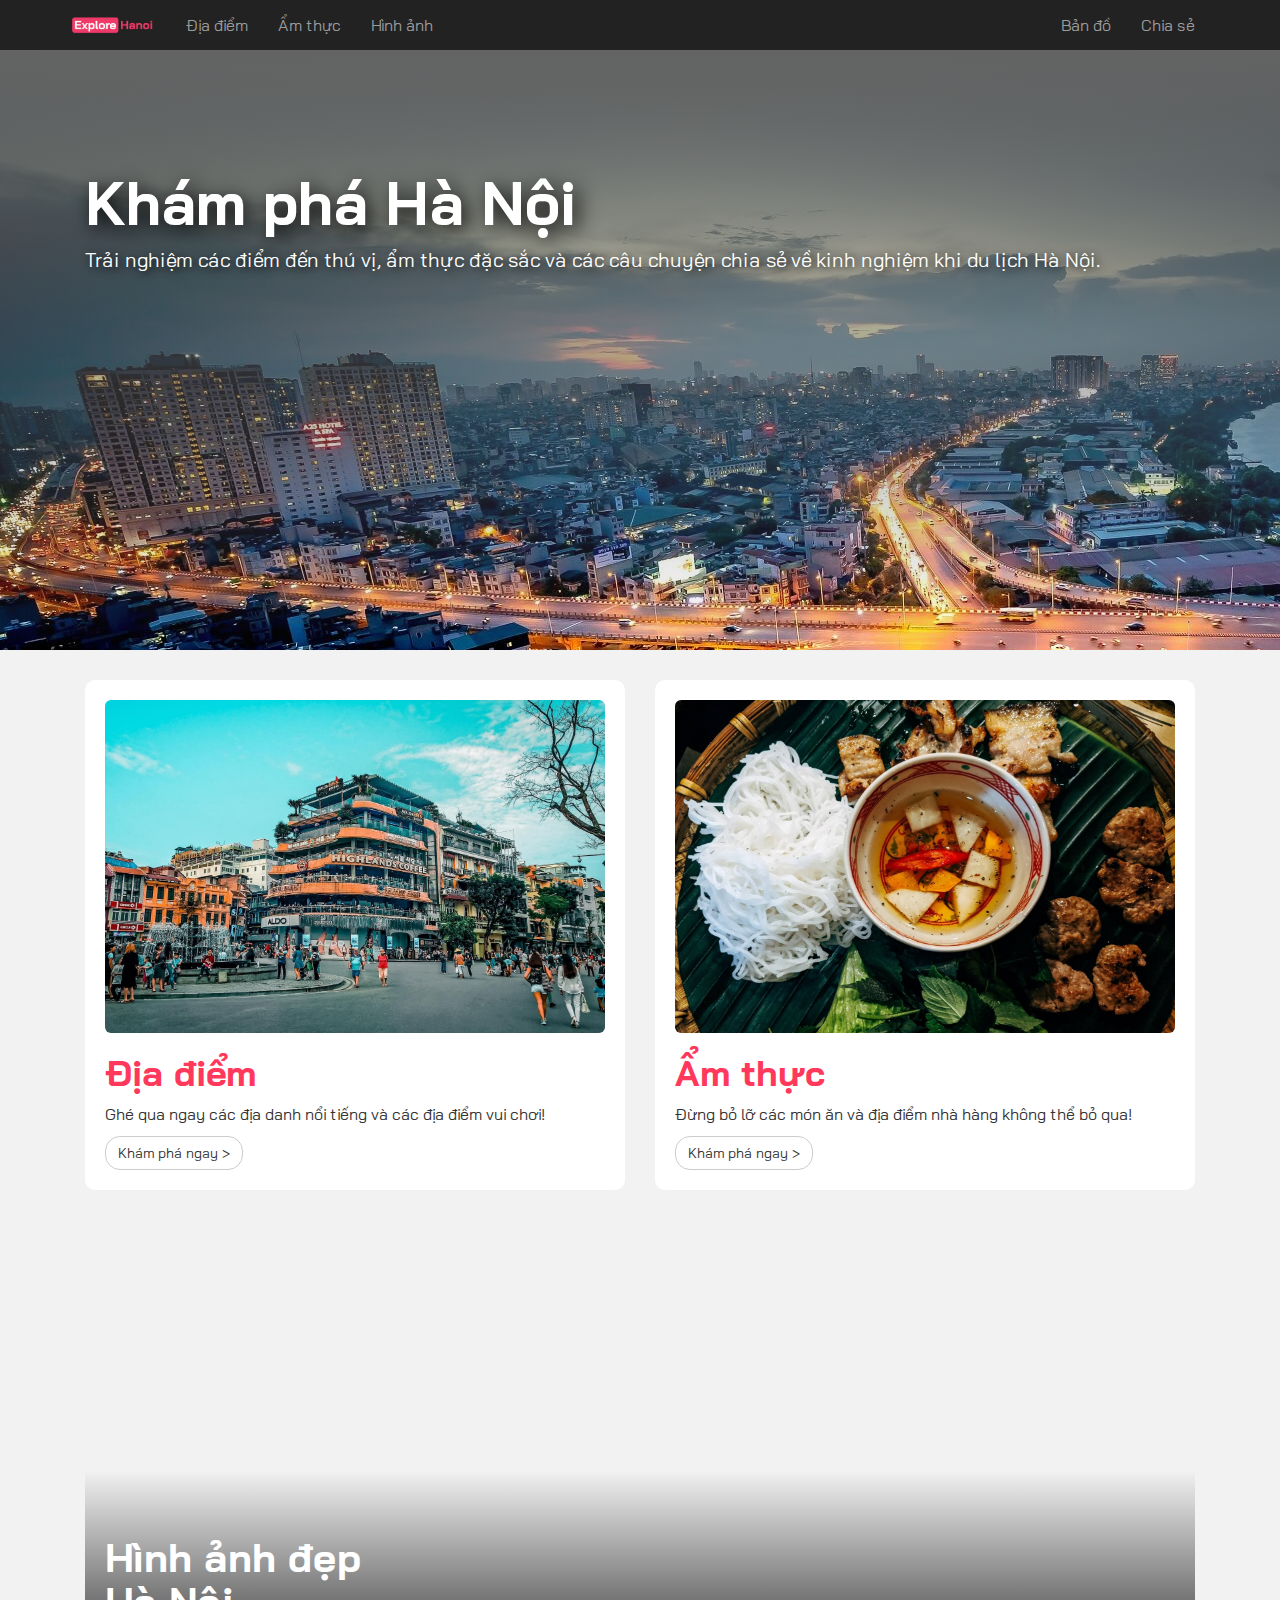
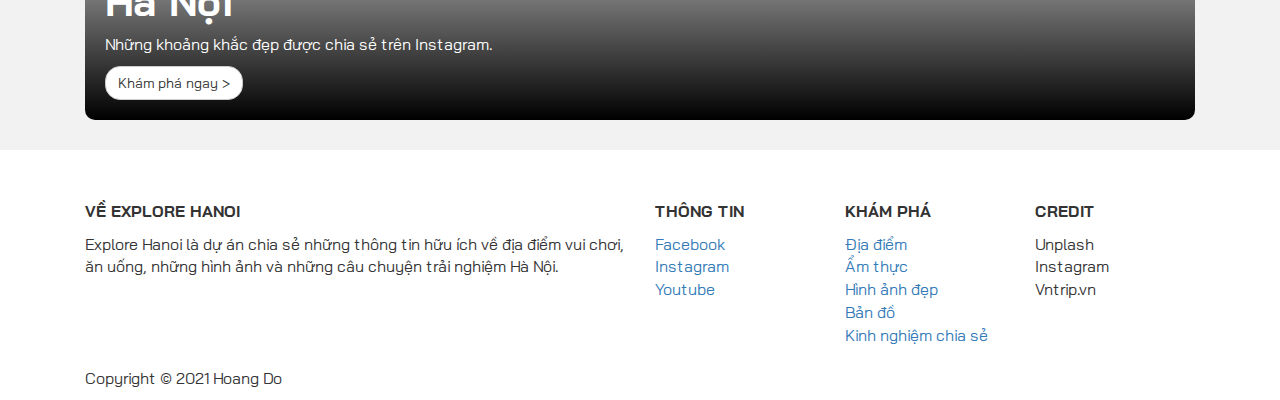
<file: index.html>
﻿<!DOCTYPE html>

<html lang="en" xmlns="http://www.w3.org/1999/xhtml">
<head>
    <meta charset="utf-8">
    <meta name="viewport" content="width=device-width, initial-scale=1.0">
    <meta name="title" content="Địa điểm vui chơi - Ẩm thực - Kinh nghiệm du lịch Hà Nội">
    <meta name="keyword" content="Du lịch Hà Nội">
    <meta name="description" content="Website chia sẻ thông tin về địa điểm vui chơi, ăn uống và kinh nghiệm du lịch Hà Nội.">
    <meta name="robots" content="index, follow">
    <link rel="stylesheet" href="https://maxcdn.bootstrapcdn.com/bootstrap/3.4.1/css/bootstrap.min.css">
    <link rel="stylesheet" href="https://fonts.googleapis.com/css2?family=Bai+Jamjuree">
    <script src="https://ajax.googleapis.com/ajax/libs/jquery/3.5.1/jquery.min.js"></script>
    <script src="https://maxcdn.bootstrapcdn.com/bootstrap/3.4.1/js/bootstrap.min.js"></script>
    <link rel="stylesheet" href="css/style.css">
    <!-- Global site tag (gtag.js) - Google Analytics -->
    <script async src="https://www.googletagmanager.com/gtag/js?id=UA-202344310-1">
    </script>
    <script>
        window.dataLayer = window.dataLayer || [];
        function gtag() { dataLayer.push(arguments); }
        gtag('js', new Date());

        gtag('config', 'UA-202344310-1');
    </script>
    <link rel="shortcut icon" href="images/explorehanoi-01.png" type="image/png">
    <title>Explore Hanoi - Khám phá các địa điểm vui chơi, ẩm thực, kinh nghiệm du lịch Hà Nội</title>
</head>
<body>
    <nav class="navbar navbar-inverse" id="top">
        <div class="container">
            <div class="navbar-header">
                <button type="button" class="navbar-toggle" data-toggle="collapse" data-target="#myNavbar">
                    <span class="icon-bar"></span>
                    <span class="icon-bar"></span>
                    <span class="icon-bar"></span>
                </button>
                <a class="navbar-brand" href="index.html"><img src="images/explorehanoi-03.png" alt="Khám phá - Du lịch Hà Nội"></a>
            </div>
            <div class="collapse navbar-collapse" id="myNavbar">
                <ul class="nav navbar-nav">
                    <li><a href="places.html">Địa điểm</a></li>
                    <li><a href="food.html">Ẩm thực</a></li>
                    <li><a href="photo.html">Hình ảnh</a></li>
                </ul>
                <ul class="nav navbar-nav navbar-right">
                    <li><a href="map.html">Bản đồ</a></li>
                    <li><a href="updating.html">Chia sẻ</a></li>
                </ul>
            </div>
        </div>
    </nav>

    <section class="banner container-fluid">
        <div class="container">
            <div class="col-md-12 content">
                <h1>Khám phá Hà Nội</h1>
                <p>Trải nghiệm các điểm đến thú vị, ẩm thực đặc sắc và các câu chuyện chia sẻ về kinh nghiệm khi du lịch Hà Nội.</p>
            </div>
        </div>
    </section>

    <section class="preview container-fluid">
        <div class="container">
            <div class="col-md-6">
                <div class="place">
                    <img class="img-responsive img-rounded" src="images/ham-ca-map-dia-diem-ha-noi.jpg" alt="Địa điểm du lịch Hà Nội">
                    <div class="text">
                        <h2>Địa điểm</h2>
                        <p>Ghé qua ngay các địa danh nổi tiếng và các địa điểm vui chơi!</p>
                        <a class="btn btn-default" href="places.html">Khám phá ngay ></a>
                    </div>
                </div>
            </div>
            <div class="col-md-6">
                <div class="food">
                    <img class="img-responsive img-rounded" src="images/pho-am-thuc-hanoi.jpg" alt="Ẩm thực khi du lịch Hà Nội">
                    <div class="text">
                        <h2>Ẩm thực</h2>
                        <p>Đừng bỏ lỡ các món ăn và địa điểm nhà hàng không thể bỏ qua!</p>
                        <a class="btn btn-default" href="food.html">Khám phá ngay ></a>
                    </div>
                </div>
            </div>

            <div class="col-md-12">
                <div class="photo">
                    <div class="col-md-12 text-photo-background">
                        <div class="text-photo">
                            <h2>Hình ảnh đẹp<br>Hà Nội</h2>
                            <p>Những khoảng khắc đẹp được chia sẻ trên Instagram.</p>
                            <a class="btn btn-default" href="photo.html">Khám phá ngay ></a>
                        </div>
                    </div>
                </div>
            </div>
        </div>
    </section>

    <footer class="container-fluid">
        <div class="container">
            <div class="col-xs-12 col-md-6">
                <p><b>VỀ EXPLORE HANOI</b></p>
                <p>Explore Hanoi là dự án chia sẻ những thông tin hữu ích về địa điểm vui chơi, ăn uống, những hình ảnh và những câu chuyện trải nghiệm Hà Nội.</p>
            </div>
            <div class="col-xs-4 col-md-2">
                <p><b>THÔNG TIN</b></p>
                <ul>
                    <li><a href="updating.html">Facebook</a></li>
                    <li><a href="updating.html">Instagram</a></li>
                    <li><a href="updating.html">Youtube</a></li>
                </ul>
            </div>
            <div class="col-xs-4 col-md-2">
                <p><b>KHÁM PHÁ</b></p>
                <ul>
                    <li><a href="places.html">Địa điểm</a></li>
                    <li><a href="food.html">Ẩm thực</a></li>
                    <li><a href="photo.html">Hình ảnh đẹp</a></li>
                    <li><a href="map.html">Bản đồ</a></li>
                    <li><a href="updating.html">Kinh nghiệm chia sẻ</a></li>
                </ul>
            </div>
            <div class="col-xs-4 col-md-2">
                <p><b>CREDIT</b></p>
                <ul>
                    <li>Unplash</li>
                    <li>Instagram</li>
                    <li>Vntrip.vn</li>
                </ul>
            </div>
        </div>

        <div class="container">
            <div class="copyright">
                <p>Copyright © 2021 Hoang Do</p>
            </div>
        </div>
    </footer>

</body>
</html>
</file>
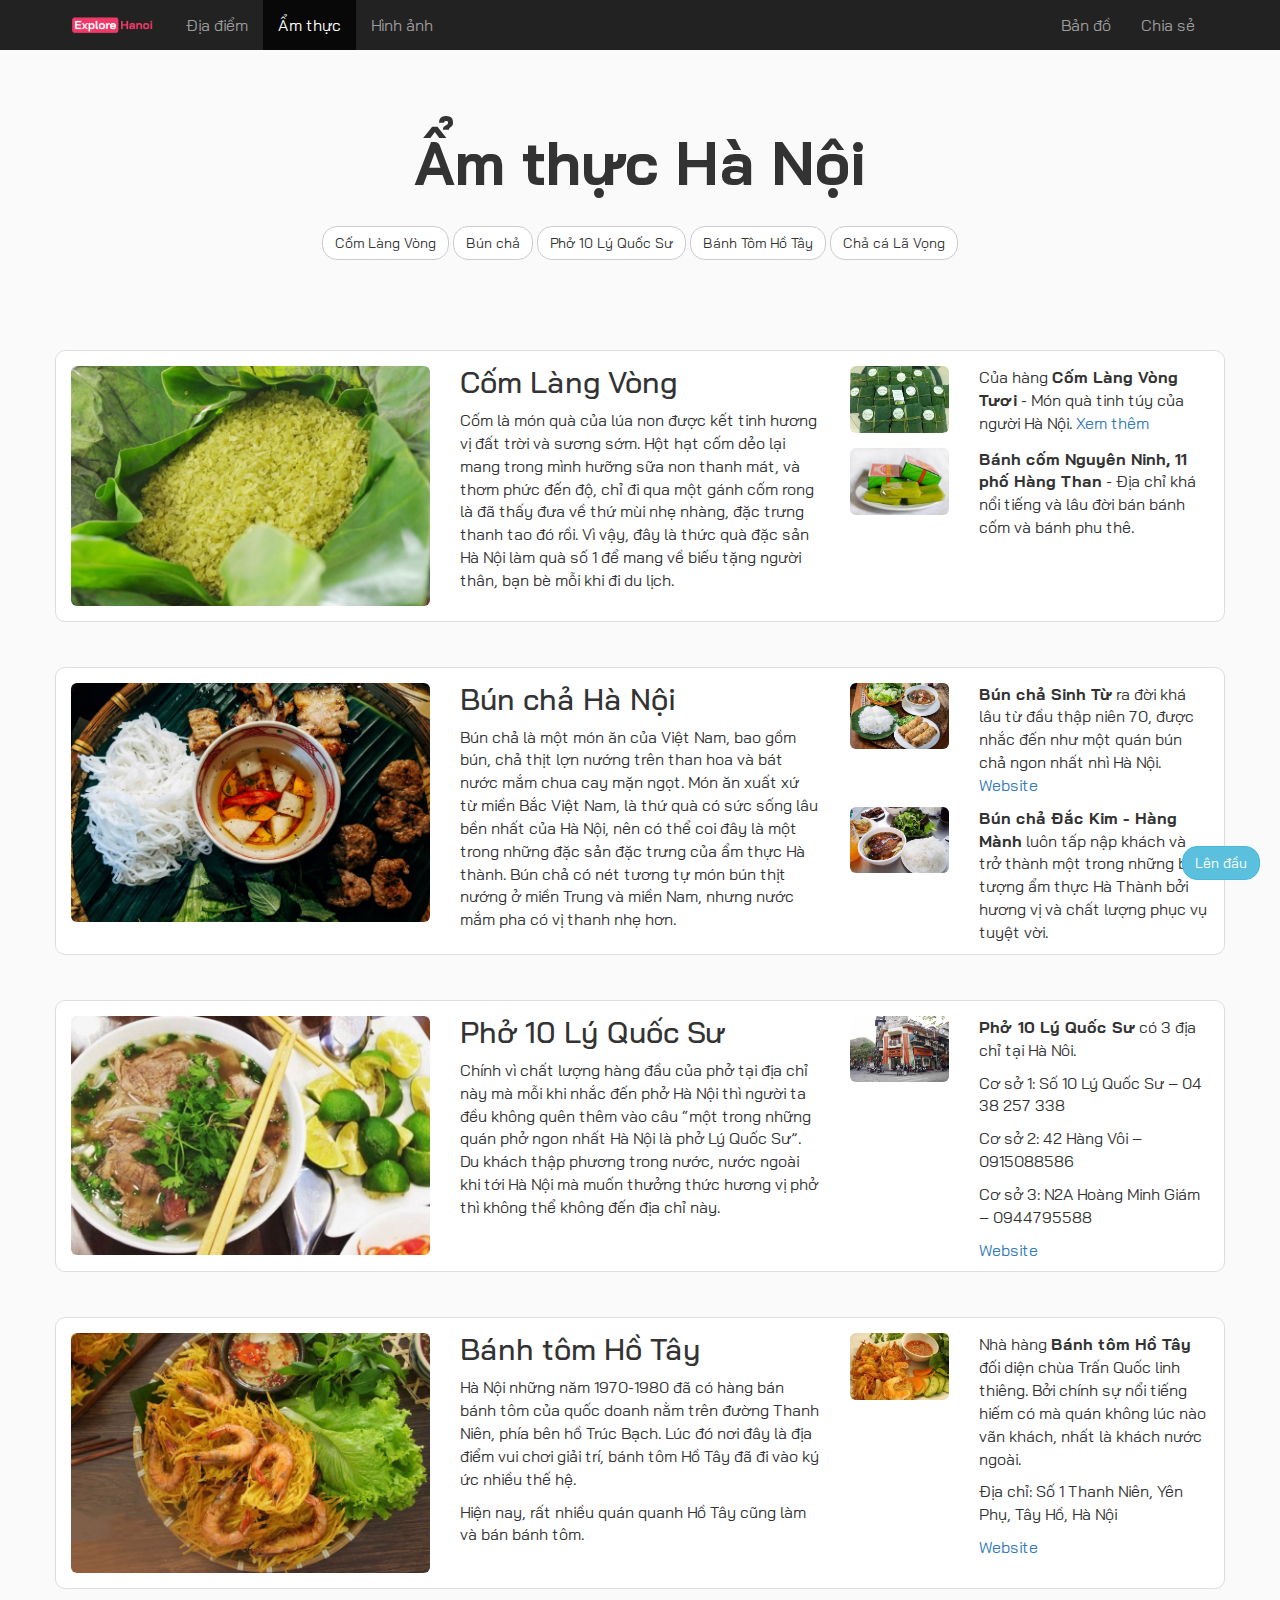
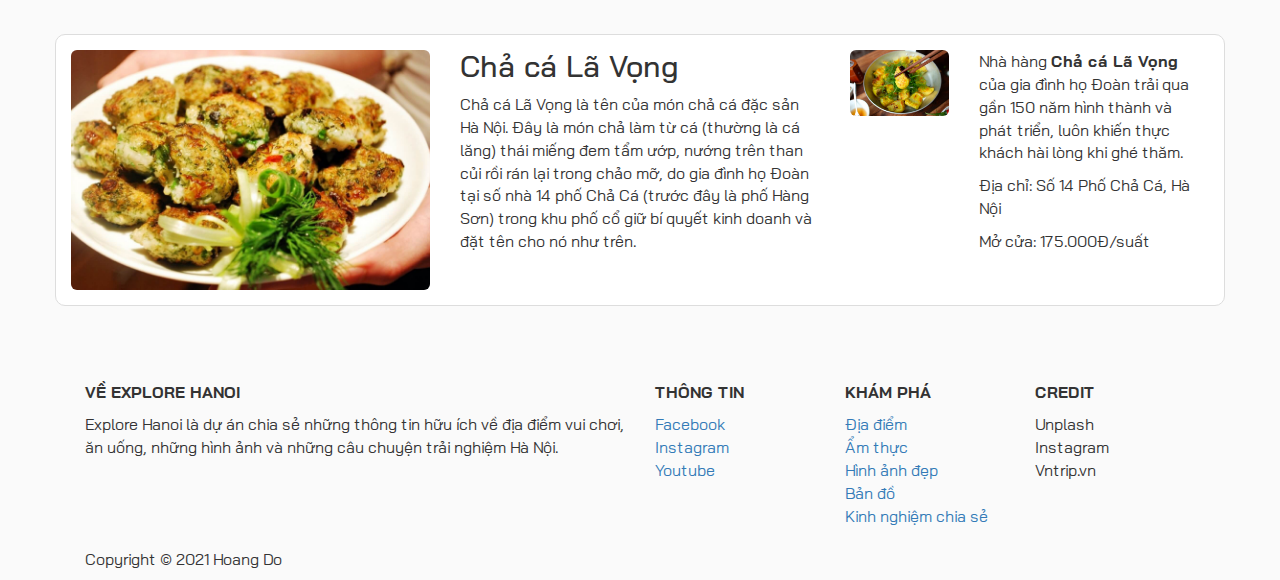
<file: food.html>
﻿<!DOCTYPE html>

<html lang="en" xmlns="http://www.w3.org/1999/xhtml">
<head>
    <meta charset="utf-8" />
    <meta name="viewport" content="width=device-width, initial-scale=1.0">
    <meta name="title" content="Địa điểm vui chơi - Ẩm thực - Kinh nghiệm du lịch Hà Nội">
    <meta name="keyword" content="Du lịch Hà Nội">
    <meta name="description" content="Website chia sẻ thông tin về địa điểm vui chơi, ăn uống và kinh nghiệm du lịch Hà Nội.">
    <meta name="robots" content="index, follow">
    <link rel="stylesheet" href="https://maxcdn.bootstrapcdn.com/bootstrap/3.4.1/css/bootstrap.min.css">
    <link rel="stylesheet" href="https://fonts.googleapis.com/css2?family=Bai+Jamjuree">
    <script src="https://ajax.googleapis.com/ajax/libs/jquery/3.5.1/jquery.min.js"></script>
    <script src="https://maxcdn.bootstrapcdn.com/bootstrap/3.4.1/js/bootstrap.min.js"></script>
    <link rel="stylesheet" href="css/style.css">
    <link rel="stylesheet" href="css/style-food.css">
    <!-- Global site tag (gtag.js) - Google Analytics -->
    <script async src="https://www.googletagmanager.com/gtag/js?id=UA-202344310-1">
    </script>
    <script>
        window.dataLayer = window.dataLayer || [];
        function gtag() { dataLayer.push(arguments); }
        gtag('js', new Date());

        gtag('config', 'UA-202344310-1');
    </script>
    <link rel="shortcut icon" href="images/explorehanoi-01.png" type="image/png">
    <title>Ẩm thực Hà Nội - Khám phá các đặc sản nổi tiếng khi du lịch Hà Nội</title>
</head>
<body>
    <nav class="navbar navbar-inverse" id="top">
        <div class="container">
            <div class="navbar-header">
                <button type="button" class="navbar-toggle" data-toggle="collapse" data-target="#myNavbar">
                    <span class="icon-bar"></span>
                    <span class="icon-bar"></span>
                    <span class="icon-bar"></span>
                </button>
                <a class="navbar-brand" href="index.html"><img src="images/explorehanoi-03.png" alt="Khám phá - Du lịch Hà Nội"></a>
            </div>
            <div class="collapse navbar-collapse" id="myNavbar">
                <ul class="nav navbar-nav">
                    <li><a href="places.html">Địa điểm</a></li>
                    <li class="active"><a href="food.html">Ẩm thực</a></li>
                    <li><a href="photo.html">Hình ảnh</a></li>
                </ul>
                <ul class="nav navbar-nav navbar-right">
                    <li><a href="map.html">Bản đồ</a></li>
                    <li><a href="updating.html">Chia sẻ</a></li>
                </ul>
            </div>
        </div>
    </nav>

    <a class="btn btn-info go-top" href="#top">Lên đầu</a>

    <section class="container">
        <div class="row heading">
            <h1>Ẩm thực Hà Nội</h1>
            <div>
                <a class="btn btn-default" href="#com-ha-noi">Cốm Làng Vòng</a>
                <a class="btn btn-default" href="#bun-cha">Bún chả</a>
                <a class="btn btn-default" href="#pho-10">Phở 10 Lý Quốc Sư</a>
                <a class="btn btn-default" href="#banh-tom">Bánh Tôm Hồ Tây</a>
                <a class="btn btn-default" href="#cha-ca">Chả cá Lã Vọng</a>
            </div>
        </div>
    </section>

    <section class="container food-list">
        <div class="row food-item" id="com-ha-noi">
            <div class="col-md-4">
                <img class="img-responsive img-rounded" src="images/com-ha-noi-food.jpg" alt="Cốm - Ẩm thực khi du lịch Hà Nội">
            </div>
            <div class="col-md-4">
                <h2>Cốm Làng Vòng</h2>
                <p>Cốm là món quà của lúa non được kết tinh hương vị đất trời và sương sớm. Hột hạt cốm dẻo lại mang trong mình hưỡng sữa non thanh mát, và thơm phức đến độ, chỉ đi qua một gánh cốm rong là đã thấy đưa về thứ mùi nhẹ nhàng, đặc trưng thanh tao đó rồi. Vì vậy, đây là thức quà đặc sản Hà Nội làm quà số 1 để mang về biếu tặng người thân, bạn bè mỗi khi đi du lịch.</p>
            </div>
            <div class="col-md-4">
                <div class="row">
                    <div class="col-xs-4 col-md-4">
                        <img class="img-responsive img-rounded" src="images/com-ha-noi-food-1.jpg" alt="Cốm - Ẩm thực khi du lịch Hà Nội">
                    </div>
                    <div class="col-xs-8 col-md-8">
                        <p>Của hàng <strong>Cốm Làng Vòng Tươi</strong> - Món quà tinh túy của người Hà Nội. <a href="https://dacsancomvong.com/san-pham/com-lang-vong-tuoi-loai-dac-biet/" target="_blank">Xem thêm</a></p>
                    </div>
                </div>
                <div class="row">
                    <div class="col-xs-4 col-md-4">
                        <img class="img-responsive img-rounded" src="images/banh-com-ha-noi-food.jpg" alt="Cốm - Ẩm thực khi du lịch Hà Nội">
                    </div>
                    <div class="col-xs-8 col-md-8">
                        <p><b>Bánh cốm Nguyên Ninh, 11 phố Hàng Than</b> - Địa chỉ khá nổi tiếng và lâu đời bán bánh cốm và bánh phu thê.</p>
                    </div>
                </div>
            </div>
        </div>

        <div class="row food-item" id="bun-cha">
            <div class="col-md-4">
                <img class="img-responsive img-rounded" src="images/bun-cha-ha-noi-food.jpg" alt="Bún chả - Ẩm thực khi du lịch Hà Nội">
            </div>
            <div class="col-md-4">
                <h2>Bún chả Hà Nội</h2>
                <p>Bún chả là một món ăn của Việt Nam, bao gồm bún, chả thịt lợn nướng trên than hoa và bát nước mắm chua cay mặn ngọt. Món ăn xuất xứ từ miền Bắc Việt Nam, là thứ quà có sức sống lâu bền nhất của Hà Nội, nên có thể coi đây là một trong những đặc sản đặc trưng của ẩm thực Hà thành. Bún chả có nét tương tự món bún thịt nướng ở miền Trung và miền Nam, nhưng nước mắm pha có vị thanh nhẹ hơn.</p>
            </div>
            <div class="col-md-4">
                <div class="row">
                    <div class="col-xs-4 col-md-4">
                        <img class="img-responsive img-rounded" src="images/bun-cha-ha-noi-food-1.jpg" alt="Bún chả - Ẩm thực khi du lịch Hà Nội">
                    </div>
                    <div class="col-xs-8 col-md-8">
                        <p><strong>Bún chả Sinh Từ</strong> ra đời khá lâu từ đầu thập niên 70, được nhắc đến như một quán bún chả ngon nhất nhì Hà Nội. <a href="https://bunchasinhtu.vn/vi/" target="_blank">Website</a></p>
                    </div>
                </div>
                <div class="row">
                    <div class="col-xs-4 col-md-4">
                        <img class="img-responsive img-rounded" src="images/bun-cha-ha-noi-food-2.jpg" alt="Bún chả - Ẩm thực khi du lịch Hà Nội">
                    </div>
                    <div class="col-xs-8 col-md-8">
                        <p><b>Bún chả Đắc Kim - Hàng Mành</b> luôn tấp nập khách và trở thành một trong những biểu tượng ẩm thực Hà Thành bởi hương vị và chất lượng phục vụ tuyệt vời.</p>
                    </div>
                </div>
            </div>
        </div>

        <div class="row food-item" id="pho-10">
            <div class="col-md-4">
                <img class="img-responsive img-rounded" src="images/pho-10-ly-quoc-su-ha-noi-food.jpg" alt="Phở - Ẩm thực khi du lịch Hà Nội">
            </div>
            <div class="col-md-4">
                <h2>Phở 10 Lý Quốc Sư</h2>
                <p>Chính vì chất lượng hàng đầu của phở tại địa chỉ này mà mỗi khi nhắc đến phở Hà Nội thì người ta đều không quên thêm vào câu “một trong những quán phở ngon nhất Hà Nội là phở Lý Quốc Sư”. Du khách thập phương trong nước, nước ngoài khi tới Hà Nội mà muốn thưởng thức hương vị phở thì không thể không đến địa chỉ này.</p>
            </div>
            <div class="col-md-4">
                <div class="row">
                    <div class="col-xs-4 col-md-4">
                        <img class="img-responsive img-rounded" src="images/pho-10-ly-quoc-su-ha-noi-food-1.jpg" alt="Phở - Ẩm thực khi du lịch Hà Nội">
                    </div>
                    <div class="col-xs-8 col-md-8">
                        <p><strong>Phở 10 Lý Quốc Sư</strong> có 3 địa chỉ tại Hà Nôi.</p>
                        <p>Cơ sở 1: Số 10 Lý Quốc Sư – 04 38 257 338</p>
                        <p>Cơ sở 2: 42 Hàng Vôi – 0915088586</p>
                        <p>Cơ sở 3: N2A Hoàng Minh Giám – 0944795588</p>
                        <p><a href="http://pho10lyquocsu.com/" target="_blank">Website</a></p>
                    </div>
                </div>
            </div>
        </div>

        <div class="row food-item" id="banh-tom">
            <div class="col-md-4">
                <img class="img-responsive img-rounded" src="images/banh-tom-tay-ho-ha-noi-food.jpg" alt="Bánh Tôm - Ẩm thực khi du lịch Hà Nội">
            </div>
            <div class="col-md-4">
                <h2>Bánh tôm Hồ Tây</h2>
                <p>Hà Nội những năm 1970-1980 đã có hàng bán bánh tôm của quốc doanh nằm trên đường Thanh Niên, phía bên hồ Trúc Bạch. Lúc đó nơi đây là địa điểm vui chơi giải trí, bánh tôm Hồ Tây đã đi vào ký ức nhiều thế hệ.</p>
                <p>Hiện nay, rất nhiều quán quanh Hồ Tây cũng làm và bán bánh tôm.</p>
            </div>
            <div class="col-md-4">
                <div class="row">
                    <div class="col-xs-4 col-md-4">
                        <img class="img-responsive img-rounded" src="images/banh-tom-tay-ho-ha-noi-food-1.jpg" alt="Bánh Tôm - Ẩm thực khi du lịch Hà Nội">
                    </div>
                    <div class="col-xs-8 col-md-8">
                        <p>Nhà hàng <strong>Bánh tôm Hồ Tây</strong> đối diện chùa Trấn Quốc linh thiêng. Bởi chính sự nổi tiếng hiếm có mà quán không lúc nào vãn khách, nhất là khách nước ngoài.</p>
                        <p>Địa chỉ: Số 1 Thanh Niên, Yên Phụ, Tây Hồ, Hà Nội</p>
                        <p><a href="http://www.banhtomhotay.com/" target="_blank">Website</a></p>
                    </div>
                </div>
            </div>
        </div>

        <div class="row food-item" id="cha-ca">
            <div class="col-md-4">
                <img class="img-responsive img-rounded" src="images/cha-ca-la-vong-ha-noi-food.jpg" alt="Chả cá - Ẩm thực khi du lịch Hà Nội">
            </div>
            <div class="col-md-4">
                <h2>Chả cá Lã Vọng</h2>
                <p>Chả cá Lã Vọng là tên của món chả cá đặc sản Hà Nội. Đây là món chả làm từ cá (thường là cá lăng) thái miếng đem tẩm ướp, nướng trên than củi rồi rán lại trong chảo mỡ, do gia đình họ Đoàn tại số nhà 14 phố Chả Cá (trước đây là phố Hàng Sơn) trong khu phố cổ giữ bí quyết kinh doanh và đặt tên cho nó như trên.</p>
            </div>
            <div class="col-md-4">
                <div class="row">
                    <div class="col-xs-4 col-md-4">
                        <img class="img-responsive img-rounded" src="images/cha-ca-la-vong-ha-noi-food-1.jpg" alt="Chả cá - Ẩm thực khi du lịch Hà Nội">
                    </div>
                    <div class="col-xs-8 col-md-8">
                        <p>Nhà hàng <strong>Chả cá Lã Vọng</strong> của gia đình họ Đoàn trải qua gần 150 năm hình thành và phát triển, luôn khiến thực khách hài lòng khi ghé thăm.</p>
                        <p>Địa chỉ: Số 14 Phố Chả Cá, Hà Nội</p>
                        <p>Mở cửa: 175.000Đ/suất</p>
                    </div>
                </div>
            </div>
        </div>
    </section>


    <footer class="container-fluid">
        <div class="container">
            <div class="col-xs-12 col-md-6">
                <p><b>VỀ EXPLORE HANOI</b></p>
                <p>Explore Hanoi là dự án chia sẻ những thông tin hữu ích về địa điểm vui chơi, ăn uống, những hình ảnh và những câu chuyện trải nghiệm Hà Nội.</p>
            </div>
            <div class="col-xs-4 col-md-2">
                <p><b>THÔNG TIN</b></p>
                <ul>
                    <li><a href="updating.html">Facebook</a></li>
                    <li><a href="updating.html">Instagram</a></li>
                    <li><a href="updating.html">Youtube</a></li>
                </ul>
            </div>
            <div class="col-xs-4 col-md-2">
                <p><b>KHÁM PHÁ</b></p>
                <ul>
                    <li><a href="places.html">Địa điểm</a></li>
                    <li><a href="food.html">Ẩm thực</a></li>
                    <li><a href="photo.html">Hình ảnh đẹp</a></li>
                    <li><a href="map.html">Bản đồ</a></li>
                    <li><a href="updating.html">Kinh nghiệm chia sẻ</a></li>
                </ul>
            </div>
            <div class="col-xs-4 col-md-2">
                <p><b>CREDIT</b></p>
                <ul>
                    <li>Unplash</li>
                    <li>Instagram</li>
                    <li>Vntrip.vn</li>
                </ul>
            </div>
        </div>

        <div class="container">
            <div class="copyright">
                <p>Copyright © 2021 Hoang Do</p>
            </div>
        </div>
    </footer>
</body>
</html>
</file>
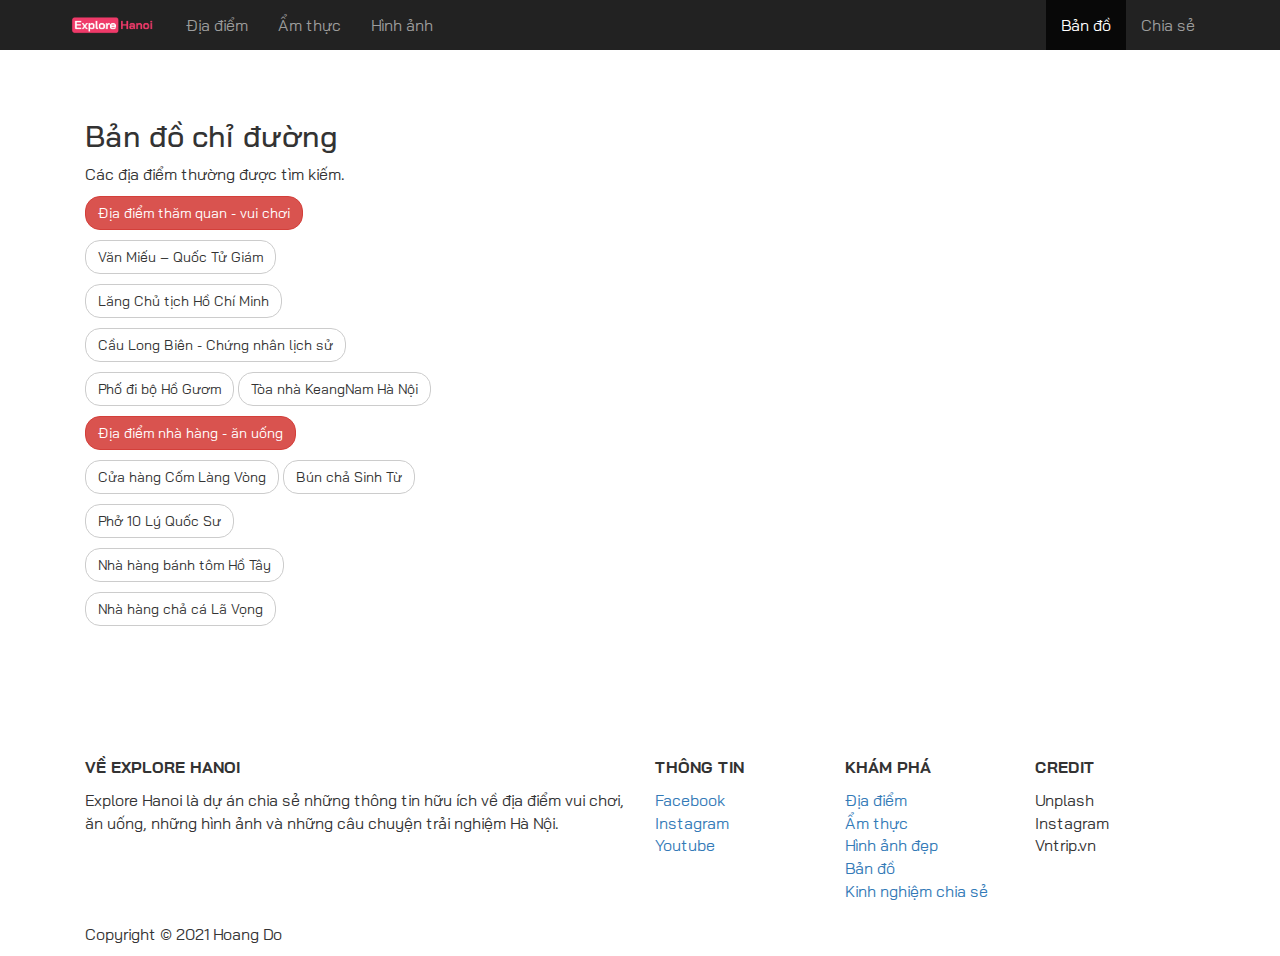
<file: map.html>
﻿<!DOCTYPE html>

<html lang="en" xmlns="http://www.w3.org/1999/xhtml">
<head>
    <meta charset="utf-8" />
    <meta name="viewport" content="width=device-width, initial-scale=1.0">
    <meta name="title" content="Địa điểm vui chơi - Ẩm thực - Kinh nghiệm du lịch Hà Nội">
    <meta name="keyword" content="Du lịch Hà Nội">
    <meta name="description" content="Website chia sẻ thông tin về địa điểm vui chơi, ăn uống và kinh nghiệm du lịch Hà Nội.">
    <meta name="robots" content="index, follow">
    <link rel="stylesheet" href="https://maxcdn.bootstrapcdn.com/bootstrap/3.4.1/css/bootstrap.min.css">
    <link rel="stylesheet" href="https://fonts.googleapis.com/css2?family=Bai+Jamjuree">
    <script src="https://ajax.googleapis.com/ajax/libs/jquery/3.5.1/jquery.min.js"></script>
    <script src="https://maxcdn.bootstrapcdn.com/bootstrap/3.4.1/js/bootstrap.min.js"></script>
    <link rel="stylesheet" href="css/style.css">
    <link rel="stylesheet" href="css/style-map.css">
    <!-- Global site tag (gtag.js) - Google Analytics -->
    <script async src="https://www.googletagmanager.com/gtag/js?id=UA-202344310-1">
    </script>
    <script>
        window.dataLayer = window.dataLayer || [];
        function gtag() { dataLayer.push(arguments); }
        gtag('js', new Date());

        gtag('config', 'UA-202344310-1');
    </script>
    <link rel="shortcut icon" href="images/explorehanoi-01.png" type="image/png">
    <title>Bản đồ Hà Nội - Dễ dàng tìm các địa điểm thú vị khi du lịch Hà Nội</title>
</head>
<body>
    <nav class="navbar navbar-inverse" id="top">
        <div class="container">
            <div class="navbar-header">
                <button type="button" class="navbar-toggle" data-toggle="collapse" data-target="#myNavbar">
                    <span class="icon-bar"></span>
                    <span class="icon-bar"></span>
                    <span class="icon-bar"></span>
                </button>
                <a class="navbar-brand" href="index.html"><img src="images/explorehanoi-03.png" alt="Khám phá - Du lịch Hà Nội"></a>
            </div>
            <div class="collapse navbar-collapse" id="myNavbar">
                <ul class="nav navbar-nav">
                    <li><a href="places.html">Địa điểm</a></li>
                    <li><a href="food.html">Ẩm thực</a></li>
                    <li><a href="photo.html">Hình ảnh</a></li>
                </ul>
                <ul class="nav navbar-nav navbar-right">
                    <li class="active"><a href="map.html">Bản đồ</a></li>
                    <li><a href="updating.html">Chia sẻ</a></li>
                </ul>
            </div>
        </div>
    </nav>

    <section class="container" id="main">
            <div class="col-md-4">
                <div id="place">
                    <h2>Bản đồ chỉ đường</h2>
                    <p>Các địa điểm thường được tìm kiếm.</p>
                    <a class="btn btn-danger" href="#">Địa điểm thăm quan - vui chơi</a>
                    <a class="btn btn-default" href="https://www.google.com/maps/embed?pb=!1m18!1m12!1m3!1d3724.1315359654277!2d105.8332508153321!3d21.02742229319889!2m3!1f0!2f0!3f0!3m2!1i1024!2i768!4f13.1!3m3!1m2!1s0x3135ab9926e7bd67%3A0x580e078874d5df1e!2sTemple%20Of%20Literature!5e0!3m2!1sen!2s!4v1626710087194!5m2!1sen!2s" target="iframe_map">Văn Miếu – Quốc Tử Giám</a>
                    <a class="btn btn-default" href="https://www.google.com/maps/embed?pb=!1m18!1m12!1m3!1d3723.894615529279!2d105.83247801533231!3d21.036902292875286!2m3!1f0!2f0!3f0!3m2!1i1024!2i768!4f13.1!3m3!1m2!1s0x3135aba15ec15d17%3A0x620e85c2cfe14d4c!2sHo%20Chi%20Minh%20Mausoleum!5e0!3m2!1sen!2s!4v1626710207012!5m2!1sen!2s" target="iframe_map">Lăng Chủ tịch Hồ Chí Minh</a>
                    <a class="btn btn-default" href="https://www.google.com/maps/embed?pb=!1m18!1m12!1m3!1d3723.7724517228658!2d105.85231391533223!3d21.041788892708304!2m3!1f0!2f0!3f0!3m2!1i1024!2i768!4f13.1!3m3!1m2!1s0x3135abc7d88eefed%3A0x5b5a74739d29b94d!2zY-G6p3UgTG9uZyBCacOqbiwgQ-G6p3UgTG9uZyBCacOqbiwgUGjDumMgeMOhLCBMb25nIEJpw6puLCBIw6AgTuG7mWksIFZpZXRuYW0!5e0!3m2!1sen!2s!4v1626710243649!5m2!1sen!2s" target="iframe_map">Cầu Long Biên - Chứng nhân lịch sử</a>
                    <a class="btn btn-default" href="https://www.google.com/maps/embed?pb=!1m18!1m12!1m3!1d3724.181256317045!2d105.85102331533216!3d21.025432293266935!2m3!1f0!2f0!3f0!3m2!1i1024!2i768!4f13.1!3m3!1m2!1s0x3135abc072eac06d%3A0xa71e3e2ad2e7d5!2zUGjhu5EgxJFpIGLhu5kgSOG7kyBHxrDGoW0gLSBI4buTIEhvw6BuIEtp4bq_bSB8IEjDoCBO4buZaQ!5e0!3m2!1sen!2s!4v1626710352624!5m2!1sen!2s" target="iframe_map">Phố đi bộ Hồ Gươm</a>
                    <a class="btn btn-default" href="https://www.google.com/maps/embed?pb=!1m18!1m12!1m3!1d3724.4083037682717!2d105.7818576153321!3d21.016342693577133!2m3!1f0!2f0!3f0!3m2!1i1024!2i768!4f13.1!3m3!1m2!1s0x313454ab43c0c4db%3A0xdb6effebd6991106!2sKeangnam%20Landmark%20Tower%2072!5e0!3m2!1sen!2s!4v1626710437608!5m2!1sen!2s" target="iframe_map">Tòa nhà KeangNam Hà Nội</a>
                    <a class="btn btn-danger" href="#">Địa điểm nhà hàng - ăn uống</a>
                    <a class="btn btn-default" href="https://www.google.com/maps/embed?pb=!1m18!1m12!1m3!1d3723.9073888400967!2d105.78495391533225!3d21.03639129289262!2m3!1f0!2f0!3f0!3m2!1i1024!2i768!4f13.1!3m3!1m2!1s0x3135ab4ceb248b97%3A0x103c2a2a73e39e18!2zQ-G7kW0gTMOgbmcgVsOybmc!5e0!3m2!1sen!2s!4v1626710867879!5m2!1sen!2s" target="iframe_map">Cửa hàng Cốm Làng Vòng</a>
                    <a class="btn btn-default" href="https://www.google.com/maps/embed?pb=!1m18!1m12!1m3!1d7447.616237610395!2d105.78854862644002!3d21.04036230750802!2m3!1f0!2f0!3f0!3m2!1i1024!2i768!4f13.1!3m3!1m2!1s0x3135ab306dc619dd%3A0xa97ffb078fe077ae!2zxJDhurdjIFPhuqNuIEjDoCBUaMOgbmggQsO6biBDaOG6oyBTaW5oIFThu6s!5e0!3m2!1sen!2s!4v1626710973837!5m2!1sen!2s" target="iframe_map">Bún chả Sinh Từ</a>
                    <a class="btn btn-default" href="https://www.google.com/maps/embed?pb=!1m18!1m12!1m3!1d3724.0546004846674!2d105.84660051533216!3d21.030501193093816!2m3!1f0!2f0!3f0!3m2!1i1024!2i768!4f13.1!3m3!1m2!1s0x3135ab9588b10501%3A0xf8a3cc53d3aad1eb!2sPho%2010%20Ly%20Quoc%20Su!5e0!3m2!1sen!2s!4v1626711010396!5m2!1sen!2s" target="iframe_map">Phở 10 Lý Quốc Sư</a>
                    <a class="btn btn-default" href="https://www.google.com/maps/embed?pb=!1m18!1m12!1m3!1d3723.63455053654!2d105.83538581533242!3d21.047303692520025!2m3!1f0!2f0!3f0!3m2!1i1024!2i768!4f13.1!3m3!1m2!1s0x3135abaef44c9315%3A0x39c140561ef44424!2sWest%20Lake%20Shrimp%20Cake!5e0!3m2!1sen!2s!4v1626711050220!5m2!1sen!2s" target="iframe_map">Nhà hàng bánh tôm Hồ Tây</a>
                    <a class="btn btn-default" href="https://www.google.com/maps/embed?pb=!1m18!1m12!1m3!1d3723.926743216069!2d105.84704621533216!3d21.035616992919078!2m3!1f0!2f0!3f0!3m2!1i1024!2i768!4f13.1!3m3!1m2!1s0x3135abbed0b8ef07%3A0x303575ffea4280af!2sLa%20Vong%20Grilled%20Fish!5e0!3m2!1sen!2s!4v1626711110185!5m2!1sen!2s" target="iframe_map">Nhà hàng chả cá Lã Vọng</a>
                </div>
            </div>
            <div class="col-md-8">
                <div id="map">
                    <iframe src="https://www.google.com/maps/embed?pb=!1m18!1m12!1m3!1d35431.827678543785!2d105.81789508579023!3d21.020194161546257!2m3!1f0!2f0!3f0!3m2!1i1024!2i768!4f13.1!3m3!1m2!1s0x3135ab9bd9861ca1%3A0xe7887f7b72ca17a9!2zSGFub2ksIEhvw6BuIEtp4bq_bSwgSGFub2ksIFZpZXRuYW0!5e0!3m2!1sen!2s!4v1626709980789!5m2!1sen!2s" name="iframe_map"></iframe>
                </div>
            </div>
    </section>


    <footer class="container-fluid">
        <div class="container">
            <div class="col-xs-12 col-md-6">
                <p><b>VỀ EXPLORE HANOI</b></p>
                <p>Explore Hanoi là dự án chia sẻ những thông tin hữu ích về địa điểm vui chơi, ăn uống, những hình ảnh và những câu chuyện trải nghiệm Hà Nội.</p>
            </div>
            <div class="col-xs-4 col-md-2">
                <p><b>THÔNG TIN</b></p>
                <ul>
                    <li><a href="updating.html">Facebook</a></li>
                    <li><a href="updating.html">Instagram</a></li>
                    <li><a href="updating.html">Youtube</a></li>
                </ul>
            </div>
            <div class="col-xs-4 col-md-2">
                <p><b>KHÁM PHÁ</b></p>
                <ul>
                    <li><a href="places.html">Địa điểm</a></li>
                    <li><a href="food.html">Ẩm thực</a></li>
                    <li><a href="photo.html">Hình ảnh đẹp</a></li>
                    <li><a href="map.html">Bản đồ</a></li>
                    <li><a href="updating.html">Kinh nghiệm chia sẻ</a></li>
                </ul>
            </div>
            <div class="col-xs-4 col-md-2">
                <p><b>CREDIT</b></p>
                <ul>
                    <li>Unplash</li>
                    <li>Instagram</li>
                    <li>Vntrip.vn</li>
                </ul>
            </div>
        </div>

        <div class="container">
            <div class="copyright">
                <p>Copyright © 2021 Hoang Do</p>
            </div>
        </div>
    </footer>
</body>
</html>
</file>
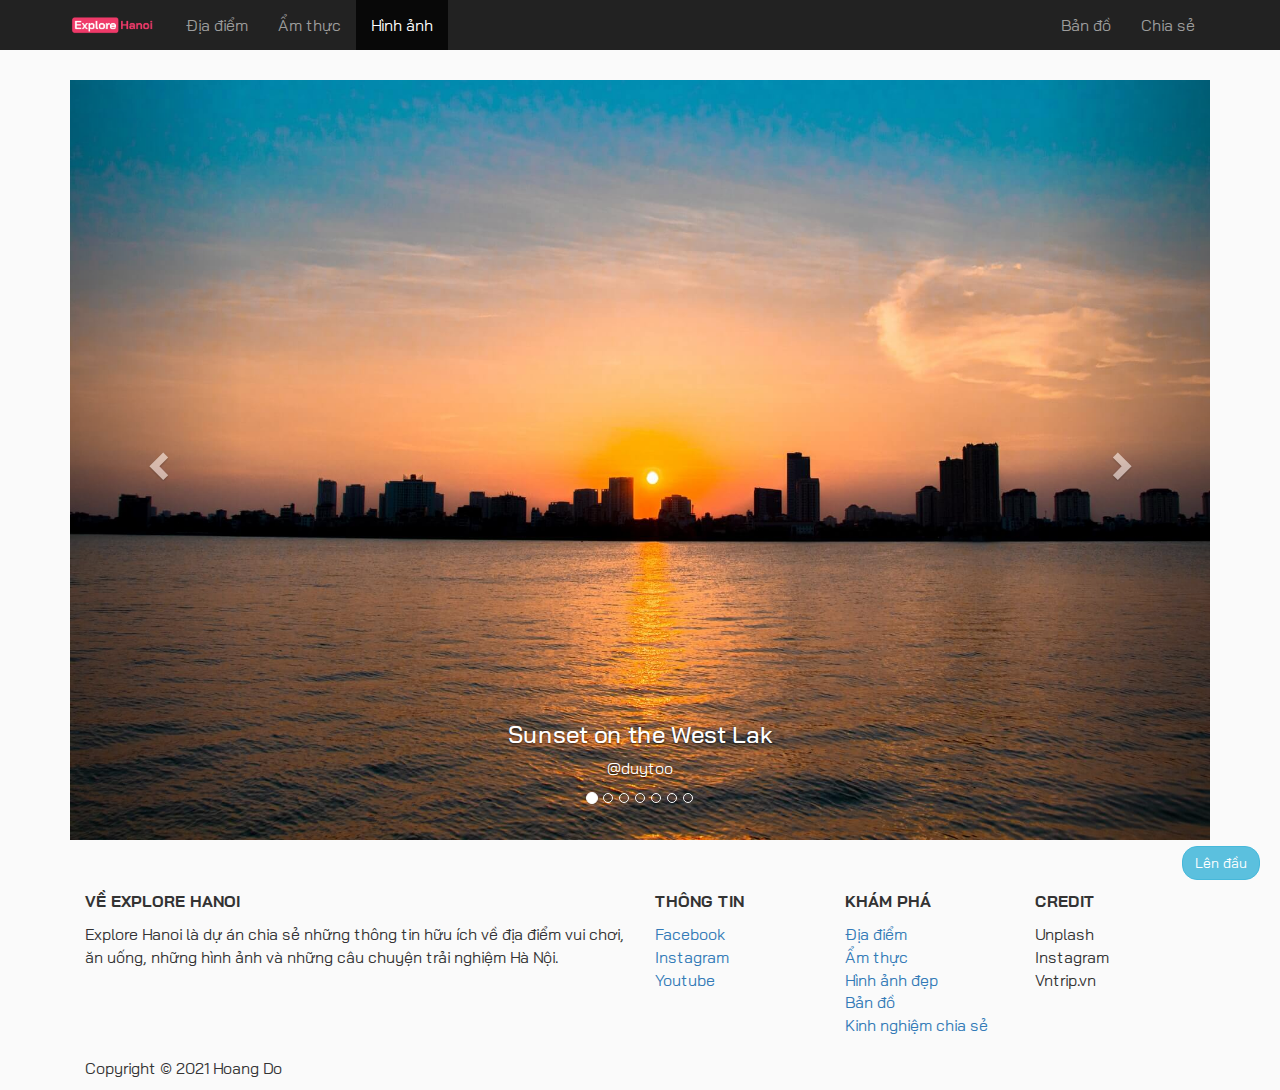
<file: photo.html>
﻿<!DOCTYPE html>

<html lang="en" xmlns="http://www.w3.org/1999/xhtml">
<head>
    <meta charset="utf-8" />
    <meta name="viewport" content="width=device-width, initial-scale=1.0">
    <meta name="title" content="Địa điểm vui chơi - Ẩm thực - Kinh nghiệm du lịch Hà Nội">
    <meta name="keyword" content="Du lịch Hà Nội">
    <meta name="description" content="Website chia sẻ thông tin về địa điểm vui chơi, ăn uống và kinh nghiệm du lịch Hà Nội.">
    <meta name="robots" content="index, follow">
    <link rel="stylesheet" href="https://maxcdn.bootstrapcdn.com/bootstrap/3.4.1/css/bootstrap.min.css">
    <link rel="stylesheet" href="https://fonts.googleapis.com/css2?family=Bai+Jamjuree">
    <script src="https://ajax.googleapis.com/ajax/libs/jquery/3.5.1/jquery.min.js"></script>
    <script src="https://maxcdn.bootstrapcdn.com/bootstrap/3.4.1/js/bootstrap.min.js"></script>
    <link rel="stylesheet" href="css/style.css">
    <link rel="stylesheet" href="css/style-photo.css">
    <!-- Global site tag (gtag.js) - Google Analytics -->
    <script async src="https://www.googletagmanager.com/gtag/js?id=UA-202344310-1">
    </script>
    <script>
        window.dataLayer = window.dataLayer || [];
        function gtag() { dataLayer.push(arguments); }
        gtag('js', new Date());

        gtag('config', 'UA-202344310-1');
    </script>
    <link rel="shortcut icon" href="images/explorehanoi-01.png" type="image/png">
    <title>Hình ảnh đẹp Hà Nội - Những khoảnh khắc đi vào lòng người Hà Nội - Du lịch Hà Nội</title>
</head>
<body>
    <nav class="navbar navbar-inverse" id="top">
        <div class="container">
            <div class="navbar-header">
                <button type="button" class="navbar-toggle" data-toggle="collapse" data-target="#myNavbar">
                    <span class="icon-bar"></span>
                    <span class="icon-bar"></span>
                    <span class="icon-bar"></span>
                </button>
                <a class="navbar-brand" href="index.html"><img src="images/explorehanoi-03.png" alt="Khám phá - Du lịch Hà Nội"></a>
            </div>
            <div class="collapse navbar-collapse" id="myNavbar">
                <ul class="nav navbar-nav">
                    <li><a href="places.html">Địa điểm</a></li>
                    <li><a href="food.html">Ẩm thực</a></li>
                    <li class="active"><a href="photo.html">Hình ảnh</a></li>
                </ul>
                <ul class="nav navbar-nav navbar-right">
                    <li><a href="map.html">Bản đồ</a></li>
                    <li><a href="updating.html">Chia sẻ</a></li>
                </ul>
            </div>
        </div>
    </nav>

    <a class="btn btn-info go-top" href="#top">Lên đầu</a>

    <section class="container photo-list">
        <div id="myCarousel" class="carousel slide" data-ride="carousel">
            <!-- Indicators -->
            <ol class="carousel-indicators">
                <li data-target="#myCarousel" data-slide-to="0" class="active"></li>
                <li data-target="#myCarousel" data-slide-to="1"></li>
                <li data-target="#myCarousel" data-slide-to="2"></li>
                <li data-target="#myCarousel" data-slide-to="3"></li>
                <li data-target="#myCarousel" data-slide-to="4"></li>
                <li data-target="#myCarousel" data-slide-to="5"></li>
                <li data-target="#myCarousel" data-slide-to="6"></li>
            </ol>

            <!-- Wrapper for slides -->
            <div class="carousel-inner">

                <div class="item active">
                    <img src="images/ha-noi-photo-1.jpg" alt="Địa điểm du lịch Hà Nội" style="width:100%;">
                    <div class="carousel-caption">
                        <h3>Sunset on the West Lak</h3>
                        <p>@duytoo</p>
                    </div>
                </div>

                <div class="item">
                    <img src="images/ha-noi-photo-2.jpg" alt="Địa điểm du lịch Hà Nội" style="width:100%;">
                    <div class="carousel-caption">
                        <h3>Hanoi Balcony</h3>
                        <p>@hieu309</p>
                    </div>
                </div>

                <div class="item">
                    <img src="images/ha-noi-photo-3.jpg" alt="Địa điểm du lịch Hà Nội" style="width:100%;">
                    <div class="carousel-caption">
                        <h3>Guom Lake</h3>
                        <p>@Bergkinder</p>
                    </div>
                </div>

                <div class="item">
                    <img src="images/ha-noi-photo-4.jpg" alt="Địa điểm du lịch Hà Nội" style="width:100%;">
                    <div class="carousel-caption">
                        <h3>Ho Chi Minh Mausoleum</h3>
                        <p>@moerwijk</p>
                    </div>
                </div>

                <div class="item">
                    <img src="images/ha-noi-photo-5.jpg" alt="Địa điểm du lịch Hà Nội" style="width:100%;">
                    <div class="carousel-caption">
                        <h3>Flower hawker</h3>
                        <p>@linharex</p>
                    </div>
                </div>

                <div class="item">
                    <img src="images/ha-noi-photo-6.jpg" alt="Địa điểm du lịch Hà Nội" style="width:100%;">
                    <div class="carousel-caption">
                        <h3>Long Bien Bridge</h3>
                        <p>@longbun</p>
                    </div>
                </div>

                <div class="item">
                    <img src="images/ha-noi-photo-7.jpg" alt="Địa điểm du lịch Hà Nội" style="width:100%;">
                    <div class="carousel-caption">
                        <h3>The Huc Bridge</h3>
                        <p>@Harry Tran</p>
                    </div>
                </div>

            </div>

            <!-- Left and right controls -->
            <a class="left carousel-control" href="#myCarousel" data-slide="prev">
                <span class="glyphicon glyphicon-chevron-left"></span>
                <span class="sr-only">Previous</span>
            </a>
            <a class="right carousel-control" href="#myCarousel" data-slide="next">
                <span class="glyphicon glyphicon-chevron-right"></span>
                <span class="sr-only">Next</span>
            </a>
        </div>

    </section>


    <footer class="container-fluid">
        <div class="container">
            <div class="col-xs-12 col-md-6">
                <p><b>VỀ EXPLORE HANOI</b></p>
                <p>Explore Hanoi là dự án chia sẻ những thông tin hữu ích về địa điểm vui chơi, ăn uống, những hình ảnh và những câu chuyện trải nghiệm Hà Nội.</p>
            </div>
            <div class="col-xs-4 col-md-2">
                <p><b>THÔNG TIN</b></p>
                <ul>
                    <li><a href="updating.html">Facebook</a></li>
                    <li><a href="updating.html">Instagram</a></li>
                    <li><a href="updating.html">Youtube</a></li>
                </ul>
            </div>
            <div class="col-xs-4 col-md-2">
                <p><b>KHÁM PHÁ</b></p>
                <ul>
                    <li><a href="places.html">Địa điểm</a></li>
                    <li><a href="food.html">Ẩm thực</a></li>
                    <li><a href="photo.html">Hình ảnh đẹp</a></li>
                    <li><a href="map.html">Bản đồ</a></li>
                    <li><a href="updating.html">Kinh nghiệm chia sẻ</a></li>
                </ul>
            </div>
            <div class="col-xs-4 col-md-2">
                <p><b>CREDIT</b></p>
                <ul>
                    <li>Unplash</li>
                    <li>Instagram</li>
                    <li>Vntrip.vn</li>
                </ul>
            </div>
        </div>

        <div class="container">
            <div class="copyright">
                <p>Copyright © 2021 Hoang Do</p>
            </div>
        </div>
    </footer>
</body>
</html>
</file>
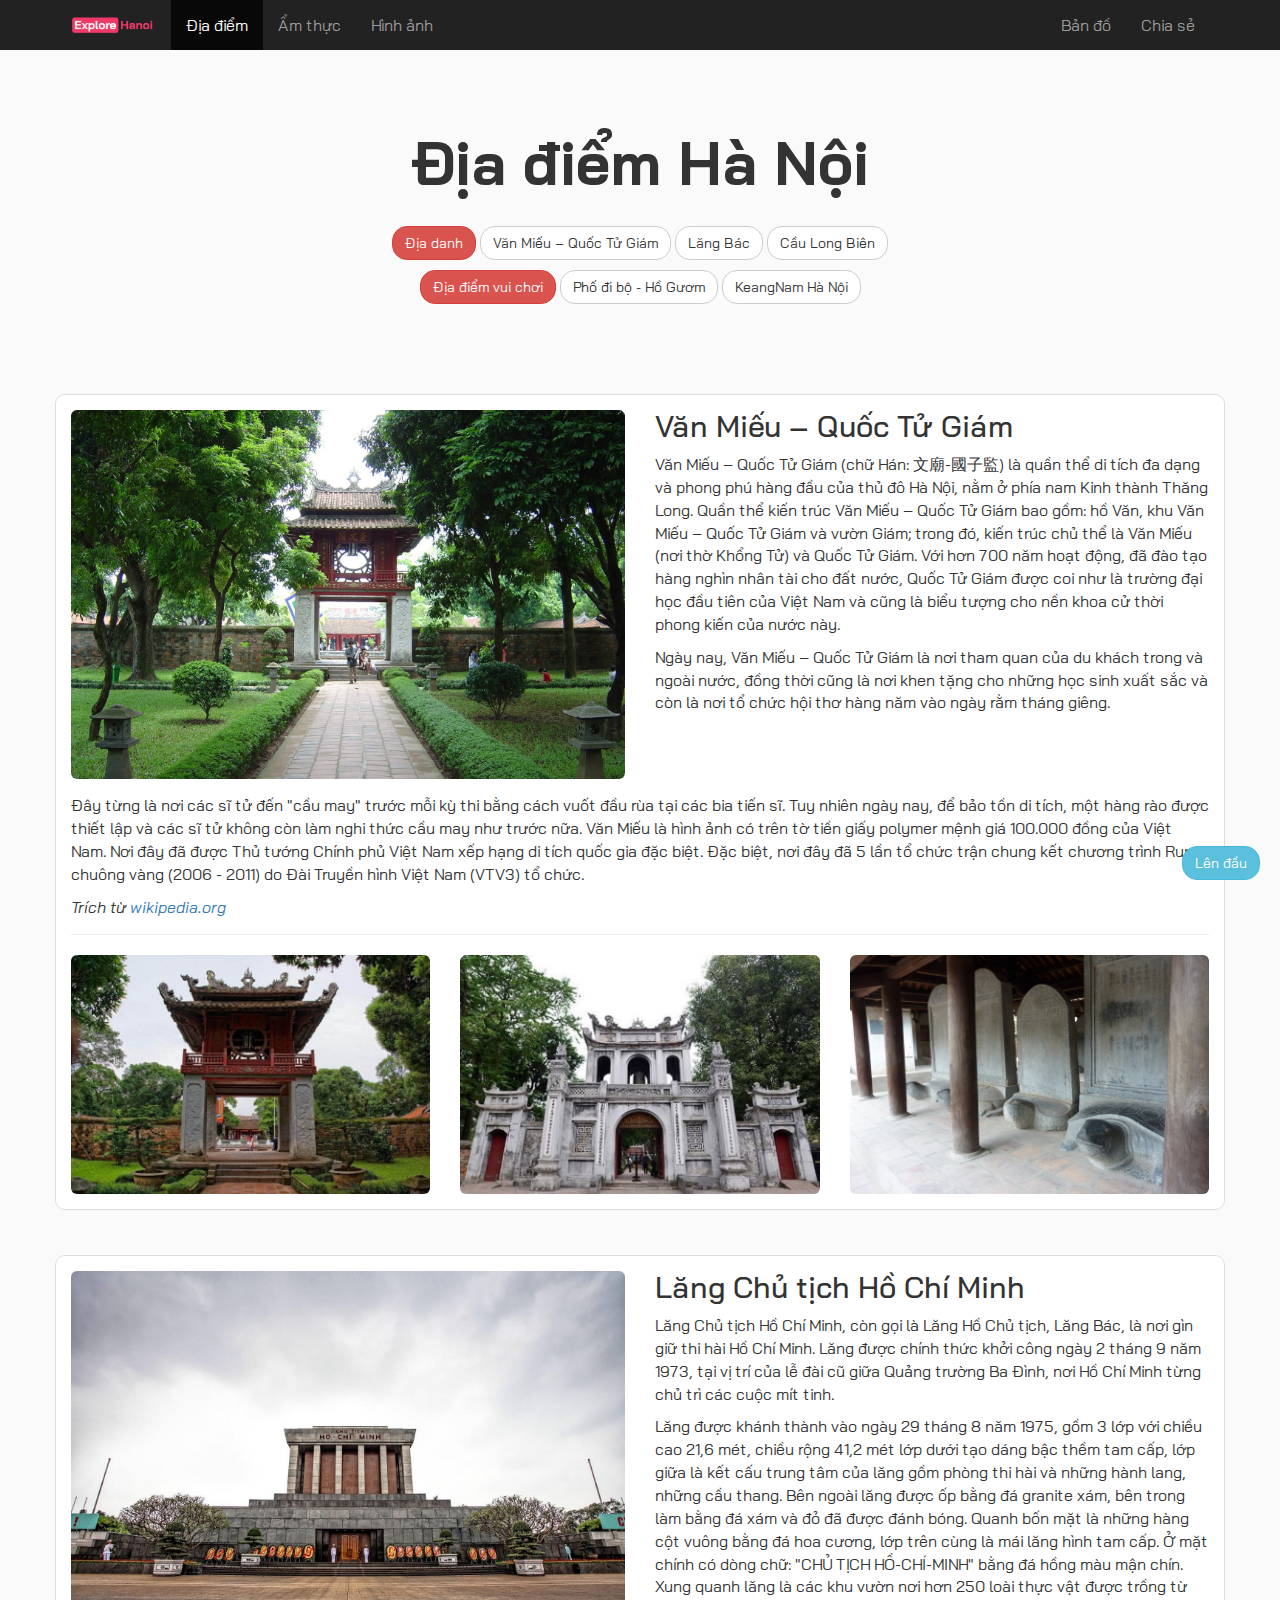
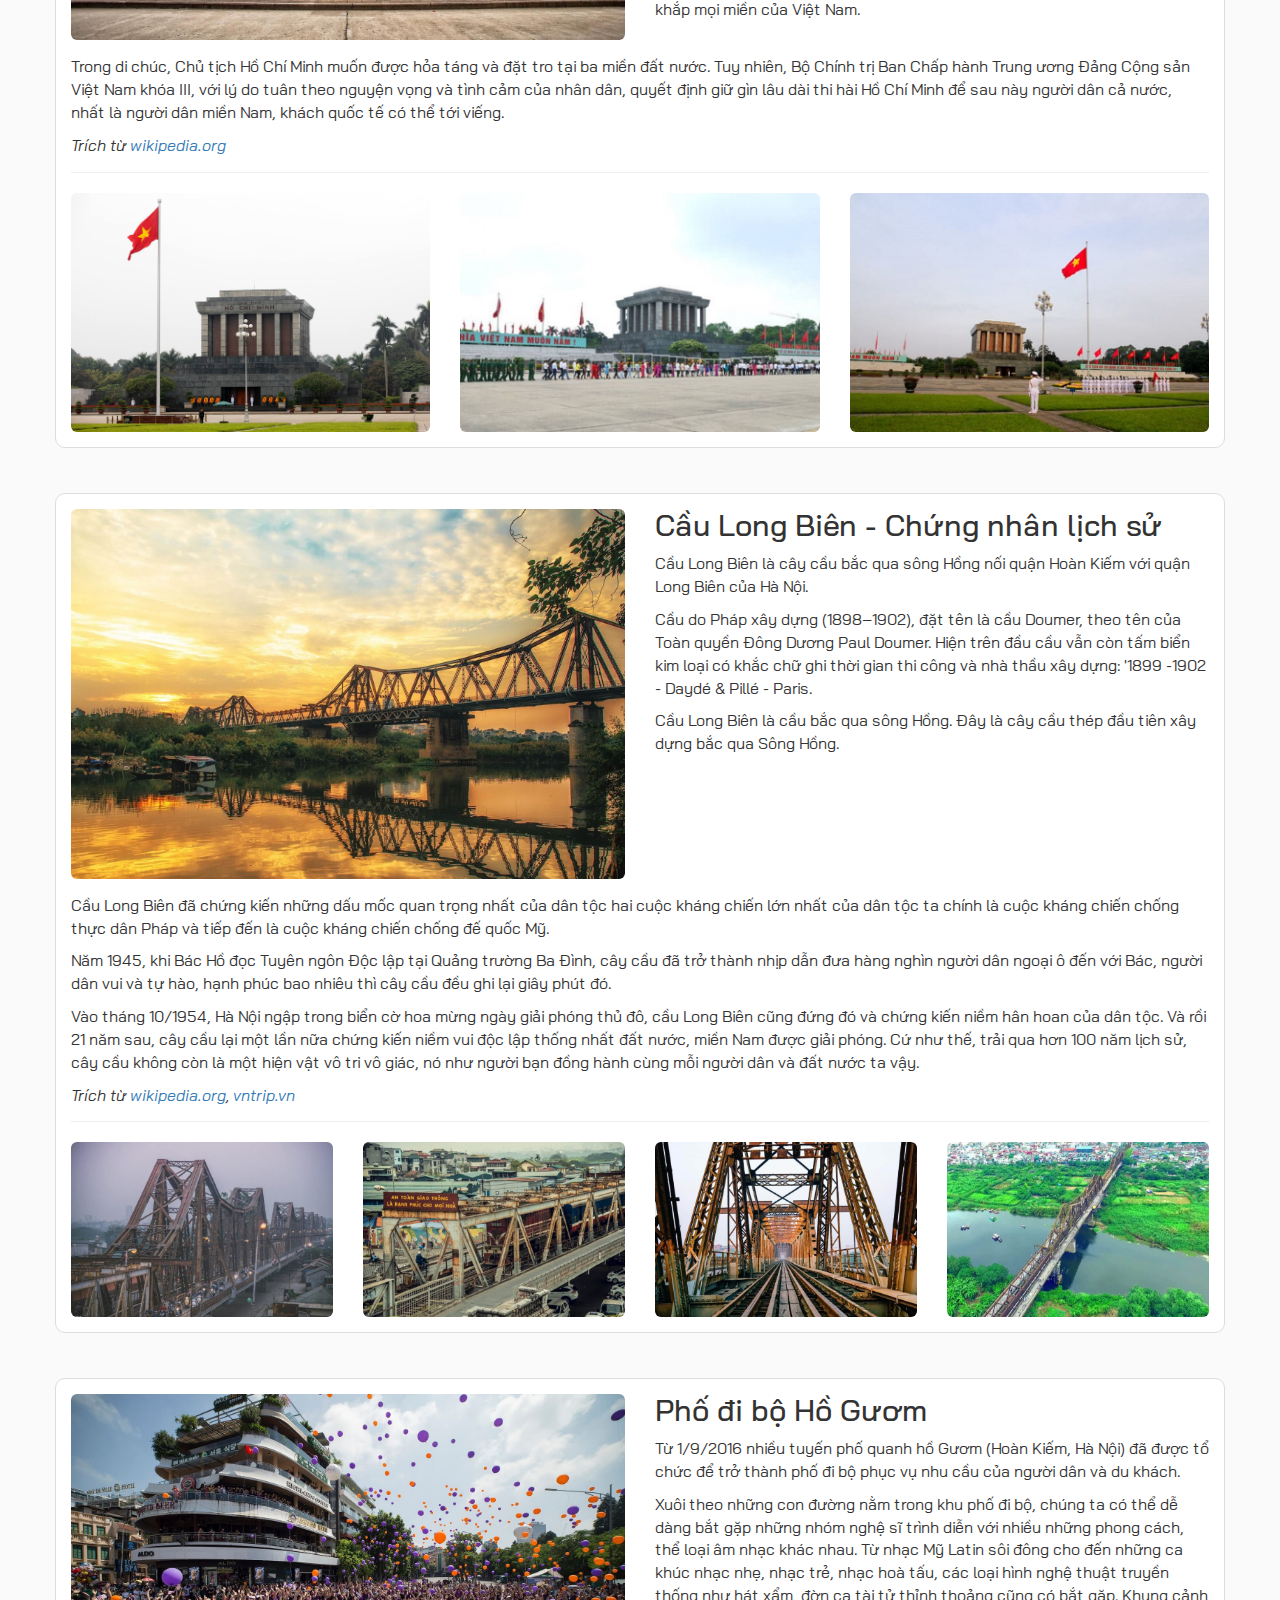
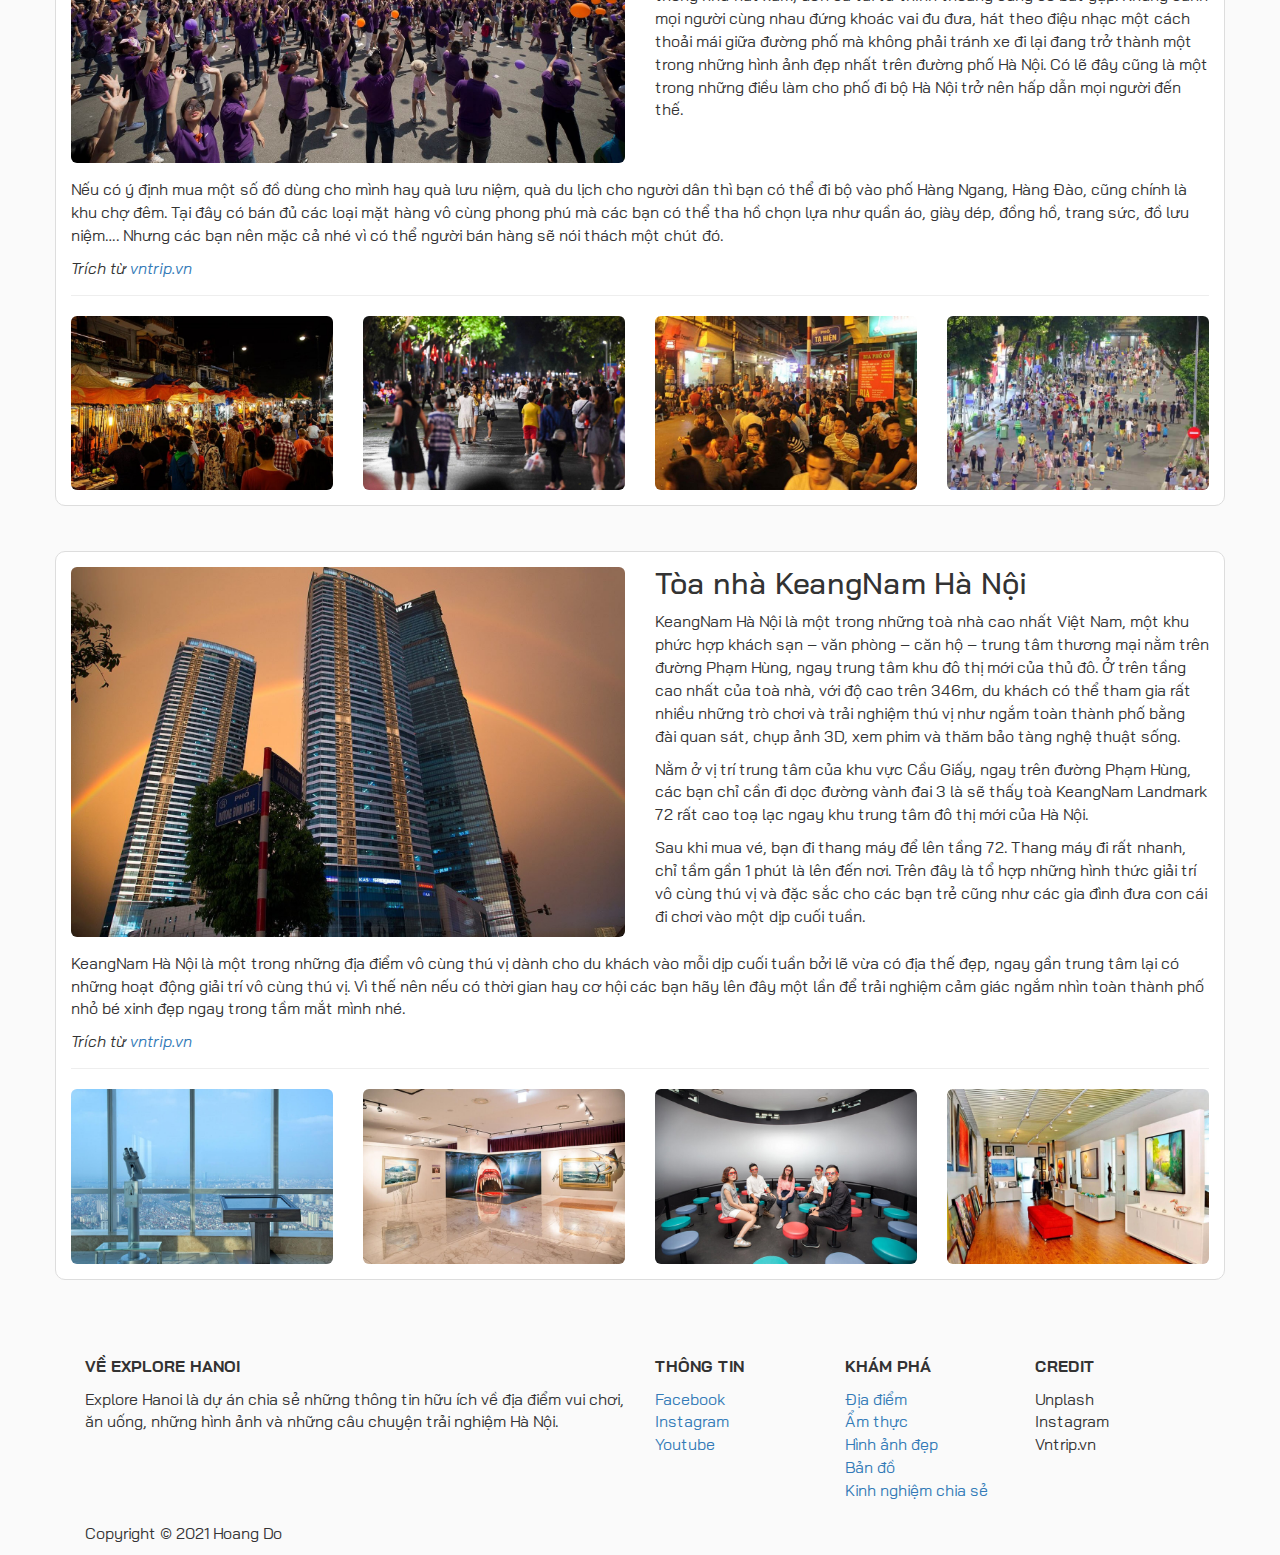
<file: places.html>
﻿<!DOCTYPE html>

<html lang="en" xmlns="http://www.w3.org/1999/xhtml">
<head>
    <meta charset="utf-8" />
    <meta name="viewport" content="width=device-width, initial-scale=1.0">
    <meta name="title" content="Địa điểm vui chơi - Ẩm thực - Kinh nghiệm du lịch Hà Nội">
    <meta name="keyword" content="Du lịch Hà Nội">
    <meta name="description" content="Website chia sẻ thông tin về địa điểm vui chơi, ăn uống và kinh nghiệm du lịch Hà Nội.">
    <meta name="robots" content="index, follow">
    <link rel="stylesheet" href="https://maxcdn.bootstrapcdn.com/bootstrap/3.4.1/css/bootstrap.min.css">
    <link rel="stylesheet" href="https://fonts.googleapis.com/css2?family=Bai+Jamjuree">
    <script src="https://ajax.googleapis.com/ajax/libs/jquery/3.5.1/jquery.min.js"></script>
    <script src="https://maxcdn.bootstrapcdn.com/bootstrap/3.4.1/js/bootstrap.min.js"></script>
    <link rel="stylesheet" href="css/style.css">
    <link rel="stylesheet" href="css/style-places.css">
    <!-- Global site tag (gtag.js) - Google Analytics -->
    <script async src="https://www.googletagmanager.com/gtag/js?id=UA-202344310-1">
    </script>
    <script>
        window.dataLayer = window.dataLayer || [];
        function gtag() { dataLayer.push(arguments); }
        gtag('js', new Date());

        gtag('config', 'UA-202344310-1');
    </script>
    <link rel="shortcut icon" href="images/explorehanoi-01.png" type="image/png">
    <title>Địa điểm Hà Nội - Khám phá các địa danh nổi tiếng và địa điểm vui chơi khi du lịch Hà Nội</title>
</head>
<body>
    <nav class="navbar navbar-inverse" id="top">
        <div class="container">
            <div class="navbar-header">
                <button type="button" class="navbar-toggle" data-toggle="collapse" data-target="#myNavbar">
                    <span class="icon-bar"></span>
                    <span class="icon-bar"></span>
                    <span class="icon-bar"></span>
                </button>
                <a class="navbar-brand" href="index.html"><img src="images/explorehanoi-03.png" alt="Khám phá - Du lịch Hà Nội"></a>
            </div>
            <div class="collapse navbar-collapse" id="myNavbar">
                <ul class="nav navbar-nav">
                    <li class="active"><a href="places.html">Địa điểm</a></li>
                    <li><a href="food.html">Ẩm thực</a></li>
                    <li><a href="photo.html">Hình ảnh</a></li>
                </ul>
                <ul class="nav navbar-nav navbar-right">
                    <li><a href="map.html">Bản đồ</a></li>
                    <li><a href="updating.html">Chia sẻ</a></li>
                </ul>
            </div>
        </div>
    </nav>

    <a class="btn btn-info go-top" href="#top">Lên đầu</a>

    <section class="container">
        <div class="row heading">
            <h1>Địa điểm Hà Nội</h1>
            <div class="diadanh">
                <a class="btn btn-danger" href="#van-mieu">Địa danh</a>
                <a class="btn btn-default" href="#van-mieu">Văn Miếu – Quốc Tử Giám</a>
                <a class="btn btn-default" href="#lang-bac">Lăng Bác</a>
                <a class="btn btn-default" href="#cau-long-bien">Cầu Long Biên</a>
            </div>
            <div class="vuichoi">
                <a class="btn btn-danger" href="#pho-di-bo">Địa điểm vui chơi</a>
                <a class="btn btn-default" href="#pho-di-bo">Phố đi bộ - Hồ Gươm</a>
                <a class="btn btn-default" href="#keangnam">KeangNam Hà Nội</a>
            </div>
        </div>
    </section>

    <section class="container dia-diem-list">
        <div class="row dia-diem-item" id="van-mieu">
            <div class="col-md-6">
                <img class="img-responsive img-rounded" src="images/Van-mieu-Quoc-Tu-Giam-dia-danh-Ha-noi.jpg" alt="Văn Miếu Quốc Tử Giám - Địa điểm du lịch Hà Nội">
            </div>
            <div class="col-md-6">
                <h2>Văn Miếu – Quốc Tử Giám</h2>
                <p>Văn Miếu – Quốc Tử Giám (chữ Hán: 文廟-國子監) là quần thể di tích đa dạng và phong phú hàng đầu của thủ đô Hà Nội, nằm ở phía nam Kinh thành Thăng Long. Quần thể kiến trúc Văn Miếu – Quốc Tử Giám bao gồm: hồ Văn, khu Văn Miếu – Quốc Tử Giám và vườn Giám; trong đó, kiến trúc chủ thể là Văn Miếu (nơi thờ Khổng Tử) và Quốc Tử Giám. Với hơn 700 năm hoạt động, đã đào tạo hàng nghìn nhân tài cho đất nước, Quốc Tử Giám được coi như là trường đại học đầu tiên của Việt Nam và cũng là biểu tượng cho nền khoa cử thời phong kiến của nước này.</p>
                <p>Ngày nay, Văn Miếu – Quốc Tử Giám là nơi tham quan của du khách trong và ngoài nước, đồng thời cũng là nơi khen tặng cho những học sinh xuất sắc và còn là nơi tổ chức hội thơ hàng năm vào ngày rằm tháng giêng.</p>
            </div>
            <div class="col-md-12">
                <p>Đây từng là nơi các sĩ tử đến "cầu may" trước mỗi kỳ thi bằng cách vuốt đầu rùa tại các bia tiến sĩ. Tuy nhiên ngày nay, để bảo tồn di tích, một hàng rào được thiết lập và các sĩ tử không còn làm nghi thức cầu may như trước nữa. Văn Miếu là hình ảnh có trên tờ tiền giấy polymer mệnh giá 100.000 đồng của Việt Nam. Nơi đây đã được Thủ tướng Chính phủ Việt Nam xếp hạng di tích quốc gia đặc biệt. Đặc biệt, nơi đây đã 5 lần tổ chức trận chung kết chương trình Rung chuông vàng (2006 - 2011) do Đài Truyền hình Việt Nam (VTV3) tổ chức.</p>
                <p><i>Trích từ <a href="https://vi.wikipedia.org/wiki/V%C4%83n_Mi%E1%BA%BFu_%E2%80%93_Qu%E1%BB%91c_T%E1%BB%AD_Gi%C3%A1m" target="_blank">wikipedia.org</a></i></p>
            </div>
            <div class="col-md-12 dia-diem-image">
                <hr>
                <div class="col-md-4">
                    <img class="img-responsive img-rounded" src="images/van-mieu-quoc-tu-giam-khue-van-cac-dia-danh-Ha-noi.jpg" alt="Văn Miếu Quốc Tử Giám - Địa điểm du lịch Hà Nội">
                </div>
                <div class="col-md-4">
                    <img class="img-responsive img-rounded" src="images/van-mieu-mon-van-mieu-quoc-tu-giam-dia-danh-ha-noi.jpg" alt="Văn Miếu Quốc Tử Giám - Địa điểm du lịch Hà Nội">
                </div>
                <div class="col-md-4">
                    <img class="img-responsive img-rounded" src="images/bia-van-mieu-quoc-tu-giam-dia-danh-ha-noi.jpg" alt="Văn Miếu Quốc Tử Giám - Địa điểm du lịch Hà Nội">
                </div>
            </div>
        </div>

        <div class="row dia-diem-item" id="lang-bac">
            <div class="col-md-6">
                <img class="img-responsive img-rounded" src="images/lang-bac-dia-danh-ha-noi.jpg" alt="Lăng Chủ Tịch Hồ Chí Minh - Địa điểm du lịch Hà Nội">
            </div>
            <div class="col-md-6">
                <h2>Lăng Chủ tịch Hồ Chí Minh</h2>
                <p>Lăng Chủ tịch Hồ Chí Minh, còn gọi là Lăng Hồ Chủ tịch, Lăng Bác, là nơi gìn giữ thi hài Hồ Chí Minh. Lăng được chính thức khởi công ngày 2 tháng 9 năm 1973, tại vị trí của lễ đài cũ giữa Quảng trường Ba Đình, nơi Hồ Chí Minh từng chủ trì các cuộc mít tinh.</p>
                <p>Lăng được khánh thành vào ngày 29 tháng 8 năm 1975, gồm 3 lớp với chiều cao 21,6 mét, chiều rộng 41,2 mét lớp dưới tạo dáng bậc thềm tam cấp, lớp giữa là kết cấu trung tâm của lăng gồm phòng thi hài và những hành lang, những cầu thang. Bên ngoài lăng được ốp bằng đá granite xám, bên trong làm bằng đá xám và đỏ đã được đánh bóng. Quanh bốn mặt là những hàng cột vuông bằng đá hoa cương, lớp trên cùng là mái lăng hình tam cấp. Ở mặt chính có dòng chữ: "CHỦ TỊCH HỒ-CHÍ-MINH" bằng đá hồng màu mận chín. Xung quanh lăng là các khu vườn nơi hơn 250 loài thực vật được trồng từ khắp mọi miền của Việt Nam.</p>
            </div>
            <div class="col-md-12">
                <p>Trong di chúc, Chủ tịch Hồ Chí Minh muốn được hỏa táng và đặt tro tại ba miền đất nước. Tuy nhiên, Bộ Chính trị Ban Chấp hành Trung ương Đảng Cộng sản Việt Nam khóa III, với lý do tuân theo nguyện vọng và tình cảm của nhân dân, quyết định giữ gìn lâu dài thi hài Hồ Chí Minh để sau này người dân cả nước, nhất là người dân miền Nam, khách quốc tế có thể tới viếng.</p>
                <p><i>Trích từ <a href="https://vi.wikipedia.org/wiki/L%C4%83ng_Ch%E1%BB%A7_t%E1%BB%8Bch_H%E1%BB%93_Ch%C3%AD_Minh" target="_blank">wikipedia.org</a></i></p>
            </div>
            <div class="col-md-12 dia-diem-image">
                <hr>
                <div class="col-md-4">
                    <img class="img-responsive img-rounded" src="images/lang-bac-dia-danh-ha-noi-1.jpg" alt="Lăng Chủ Tịch Hồ Chí Minh - Địa điểm du lịch Hà Nội">
                </div>
                <div class="col-md-4">
                    <img class="img-responsive img-rounded" src="images/lang-bac-dia-danh-ha-noi-2.jpg" alt="Lăng Chủ Tịch Hồ Chí Minh - Địa điểm du lịch Hà Nội">
                </div>
                <div class="col-md-4">
                    <img class="img-responsive img-rounded" src="images/lang-bac-dia-danh-ha-noi-3.jpg" alt="Lăng Chủ Tịch Hồ Chí Minh - Địa điểm du lịch Hà Nội">
                </div>
            </div>
        </div>

        <div class="row dia-diem-item" id="cau-long-bien">
            <div class="col-md-6">
                <img class="img-responsive img-rounded" src="images/cau-long-bien-dia-danh-ha-noi.jpg" alt="Cầu Long Biên - Địa điểm du lịch Hà Nội">
            </div>
            <div class="col-md-6">
                <h2>Cầu Long Biên - Chứng nhân lịch sử</h2>
                <p>Cầu Long Biên là cây cầu bắc qua sông Hồng nối quận Hoàn Kiếm với quận Long Biên của Hà Nội.</p>
                <p>Cầu do Pháp xây dựng (1898–1902), đặt tên là cầu Doumer, theo tên của Toàn quyền Đông Dương Paul Doumer. Hiện trên đầu cầu vẫn còn tấm biển kim loại có khắc chữ ghi thời gian thi công và nhà thầu xây dựng: '1899 -1902 - Daydé & Pillé - Paris.</p>
                <p>Cầu Long Biên là cầu bắc qua sông Hồng. Đây là cây cầu thép đầu tiên xây dựng bắc qua Sông Hồng.</p>
            </div>
            <div class="col-md-12">
                <p>Cầu Long Biên đã chứng kiến những dấu mốc quan trọng nhất của dân tộc hai cuộc kháng chiến lớn nhất của dân tộc ta chính là cuộc kháng chiến chống thực dân Pháp và tiếp đến là cuộc kháng chiến chống đế quốc Mỹ.</p>
                <p>Năm 1945, khi Bác Hồ đọc Tuyên ngôn Độc lập tại Quảng trường Ba Đình, cây cầu đã trở thành nhịp dẫn đưa hàng nghìn người dân ngoại ô đến với Bác, người dân vui và tự hào, hạnh phúc bao nhiêu thì cây cầu đều ghi lại giây phút đó.</p>
                <p>Vào tháng 10/1954, Hà Nội ngập trong biển cờ hoa mừng ngày giải phóng thủ đô, cầu Long Biên cũng đứng đó và chứng kiến niềm hân hoan của dân tộc. Và rồi 21 năm sau, cây cầu lại một lần nữa chứng kiến niềm vui độc lập thống nhất đất nước, miền Nam được giải phóng. Cứ như thế, trải qua hơn 100 năm lịch sử, cây cầu không còn là một hiện vật vô tri vô giác, nó như người bạn đồng hành cùng mỗi người dân và đất nước ta vậy.</p>
                <p><i>Trích từ <a href="https://vi.wikipedia.org/wiki/L%C4%83ng_Ch%E1%BB%A7_t%E1%BB%8Bch_H%E1%BB%93_Ch%C3%AD_Minh" target="_blank">wikipedia.org</a>, <a href="https://www.vntrip.vn/cam-nang/cau-long-bien-19747" target="_blank">vntrip.vn</a></i></p>
            </div>
            <div class="col-md-12 dia-diem-image">
                <hr>
                <div class="col-xs-6 col-md-3">
                    <img class="img-responsive img-rounded" src="images/cau-long-bien-dia-danh-ha-noi-1.jpg" alt="Cầu Long Biên - Địa điểm du lịch Hà Nội">
                </div>
                <div class="col-xs-6 col-md-3">
                    <img class="img-responsive img-rounded" src="images/cau-long-bien-dia-danh-ha-noi-2.jpg" alt="Cầu Long Biên - Địa điểm du lịch Hà Nội">
                </div>
                <div class="col-xs-6 col-md-3">
                    <img class="img-responsive img-rounded" src="images/cau-long-bien-dia-danh-ha-noi-3.jpg" alt="Cầu Long Biên - Địa điểm du lịch Hà Nội">
                </div>
                <div class="col-xs-6 col-md-3">
                    <img class="img-responsive img-rounded" src="images/cau-long-bien-dia-danh-ha-noi-4.jpg" alt="Cầu Long Biên - Địa điểm du lịch Hà Nội">
                </div>
            </div>
        </div>

        <div class="row dia-diem-item" id="pho-di-bo">
            <div class="col-md-6">
                <img class="img-responsive img-rounded" src="images/pho-di-bo-dia-diem-ha-noi.jpg" alt="Phố đi bộ Hồ Gươm - Địa điểm du lịch Hà Nội">
            </div>
            <div class="col-md-6">
                <h2>Phố đi bộ Hồ Gươm</h2>
                <p>Từ 1/9/2016 nhiều tuyến phố quanh hồ Gươm (Hoàn Kiếm, Hà Nội) đã được tổ chức để trở thành phố đi bộ phục vụ nhu cầu của người dân và du khách.</p>
                <p>Xuôi theo những con đường nằm trong khu phố đi bộ, chúng ta có thể dễ dàng bắt gặp những nhóm nghệ sĩ trình diễn với nhiều những phong cách, thể loại âm nhạc khác nhau. Từ nhạc Mỹ Latin sôi đông cho đến những ca khúc nhạc nhẹ, nhạc trẻ, nhạc hoà tấu, các loại hình nghệ thuật truyền thống như hát xẩm, đờn ca tài tử thỉnh thoảng cũng có bắt gặp. Khung cảnh mọi người cùng nhau đứng khoác vai đu đưa, hát theo điệu nhạc một cách thoải mái giữa đường phố mà không phải tránh xe đi lại đang trở thành một trong những hình ảnh đẹp nhất trên đường phố Hà Nội. Có lẽ đây cũng là một trong những điều làm cho phố đi bộ Hà Nội trở nên hấp dẫn mọi người đến thế.</p>
            </div>
            <div class="col-md-12">
                <p>Nếu có ý định mua một số đồ dùng cho mình hay quà lưu niệm, quà du lịch cho người dân thì bạn có thể đi bộ vào phố Hàng Ngang, Hàng Đào, cũng chính là khu chợ đêm. Tại đây có bán đủ các loại mặt hàng vô cùng phong phú mà các bạn có thể tha hồ chọn lựa như quần áo, giày dép, đồng hồ, trang sức, đồ lưu niệm…. Nhưng các bạn nên mặc cả nhé vì có thể người bán hàng sẽ nói thách một chút đó.</p>
                <p><i>Trích từ <a href="https://www.vntrip.vn/cam-nang/pho-di-bo-ha-noi-23580" target="_blank">vntrip.vn</a></i></p>
            </div>
            <div class="col-md-12 dia-diem-image">
                <hr>
                <div class="col-xs-6 col-md-3">
                    <img class="img-responsive img-rounded" src="images/pho-di-bo-dia-diem-ha-noi-1.jpg" alt="Phố đi bộ Hồ Gươm - Địa điểm du lịch Hà Nội">
                </div>
                <div class="col-xs-6 col-md-3">
                    <img class="img-responsive img-rounded" src="images/pho-di-bo-dia-diem-ha-noi-2.jpg" alt="Phố đi bộ Hồ Gươm - Địa điểm du lịch Hà Nội">
                </div>
                <div class="col-xs-6 col-md-3">
                    <img class="img-responsive img-rounded" src="images/pho-di-bo-dia-diem-ha-noi-3.jpg" alt="Phố đi bộ Hồ Gươm - Địa điểm du lịch Hà Nội">
                </div>
                <div class="col-xs-6 col-md-3">
                    <img class="img-responsive img-rounded" src="images/pho-di-bo-dia-diem-ha-noi-4.jpg" alt="Phố đi bộ Hồ Gươm - Địa điểm du lịch Hà Nội">
                </div>
            </div>
        </div>

        <div class="row dia-diem-item" id="keangnam">
            <div class="col-md-6">
                <img class="img-responsive img-rounded" src="images/toa-nha-keangnam-dia-diem-ha-noi.jpg" alt="Tòa nhà KeangNam - Địa điểm du lịch Hà Nội">
            </div>
            <div class="col-md-6">
                <h2>Tòa nhà KeangNam Hà Nội</h2>
                <p>KeangNam Hà Nội là một trong những toà nhà cao nhất Việt Nam, một khu phức hợp khách sạn – văn phòng – căn hộ – trung tâm thương mại nằm trên đường Phạm Hùng, ngay trung tâm khu đô thị mới của thủ đô. Ở trên tầng cao nhất của toà nhà, với độ cao trên 346m, du khách có thể tham gia rất nhiều những trò chơi và trải nghiệm thú vị  như ngắm toàn thành phố bằng đài quan sát, chụp ảnh 3D, xem phim và thăm bảo tàng nghệ thuật sống.</p>
                <p>Nằm ở vị trí trung tâm của khu vực Cầu Giấy, ngay trên đường Phạm Hùng, các bạn chỉ cần đi dọc đường vành đai 3 là sẽ thấy toà KeangNam Landmark 72 rất cao toạ lạc ngay khu trung tâm đô thị mới của Hà Nội.</p>
                <p>Sau khi mua vé, bạn đi thang máy để lên tầng 72. Thang máy đi rất nhanh, chỉ tầm gần 1 phút là lên đến nơi. Trên đây là tổ hợp những hình thức giải trí vô cùng thú vị và đặc sắc cho các bạn trẻ cũng như các gia đình đưa con cái đi chơi vào một dịp cuối tuần.</p>
            </div>
            <div class="col-md-12">
                <p>KeangNam Hà Nội là một trong những địa điểm vô cùng thú vị dành cho du khách vào mỗi dịp cuối tuần bởi lẽ vừa có địa thế đẹp, ngay gần trung tâm lại có những hoạt động giải trí vô cùng thú vị. Vì thế nên nếu có thời gian hay cơ hội các bạn hãy lên đây một lần để trải nghiệm cảm giác ngắm nhìn toàn thành phố nhỏ bé xinh đẹp ngay trong tầm mắt mình nhé.</p>
                <p><i>Trích từ <a href="https://www.vntrip.vn/cam-nang/keang-nam-ha-noi-khu-vui-choi-thu-vi-cuoi-tuan-15794" target="_blank">vntrip.vn</a></i></p>
            </div>
            <div class="col-md-12 dia-diem-image">
                <hr>
                <div class="col-xs-6 col-md-3">
                    <img class="img-responsive img-rounded" src="images/toa-nha-keangnam-dia-diem-ha-noi-1.jpg" alt="Tòa nhà KeangNam - Địa điểm du lịch Hà Nội">
                </div>
                <div class="col-xs-6 col-md-3">
                    <img class="img-responsive img-rounded" src="images/toa-nha-keangnam-dia-diem-ha-noi-2.jpg" alt="Tòa nhà KeangNam - Địa điểm du lịch Hà Nội">
                </div>
                <div class="col-xs-6 col-md-3">
                    <img class="img-responsive img-rounded" src="images/toa-nha-keangnam-dia-diem-ha-noi-3.jpg" alt="Tòa nhà KeangNam - Địa điểm du lịch Hà Nội">
                </div>
                <div class="col-xs-6 col-md-3">
                    <img class="img-responsive img-rounded" src="images/toa-nha-keangnam-dia-diem-ha-noi-4.jpg" alt="Tòa nhà KeangNam - Địa điểm du lịch Hà Nội">
                </div>
            </div>
        </div>
    </section>


    <footer class="container-fluid">
        <div class="container">
            <div class="col-xs-12 col-md-6">
                <p><b>VỀ EXPLORE HANOI</b></p>
                <p>Explore Hanoi là dự án chia sẻ những thông tin hữu ích về địa điểm vui chơi, ăn uống, những hình ảnh và những câu chuyện trải nghiệm Hà Nội.</p>
            </div>
            <div class="col-xs-4 col-md-2">
                <p><b>THÔNG TIN</b></p>
                <ul>
                    <li><a href="updating.html">Facebook</a></li>
                    <li><a href="updating.html">Instagram</a></li>
                    <li><a href="updating.html">Youtube</a></li>
                </ul>
            </div>
            <div class="col-xs-4 col-md-2">
                <p><b>KHÁM PHÁ</b></p>
                <ul>
                    <li><a href="places.html">Địa điểm</a></li>
                    <li><a href="food.html">Ẩm thực</a></li>
                    <li><a href="photo.html">Hình ảnh đẹp</a></li>
                    <li><a href="map.html">Bản đồ</a></li>
                    <li><a href="updating.html">Kinh nghiệm chia sẻ</a></li>
                </ul>
            </div>
            <div class="col-xs-4 col-md-2">
                <p><b>CREDIT</b></p>
                <ul>
                    <li>Unplash</li>
                    <li>Instagram</li>
                    <li>Vntrip.vn</li>
                </ul>
            </div>
        </div>

        <div class="container">
            <div class="copyright">
                <p>Copyright © 2021 Hoang Do</p>
            </div>
        </div>
    </footer>
</body>
</html>
</file>
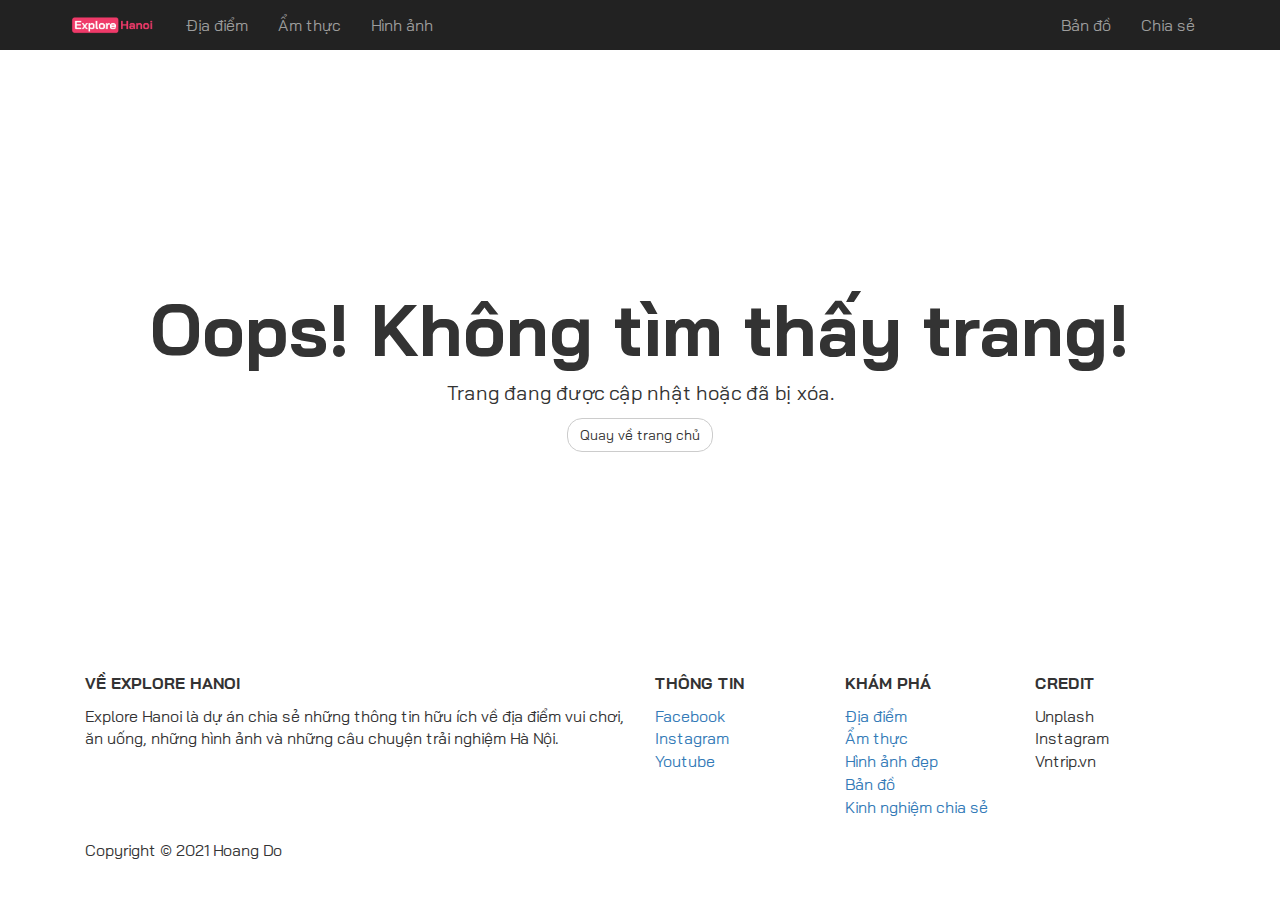
<file: updating.html>
﻿<!DOCTYPE html>

<html lang="en" xmlns="http://www.w3.org/1999/xhtml">
<head>
    <meta charset="utf-8" />
    <meta name="viewport" content="width=device-width, initial-scale=1.0">
    <meta name="title" content="Địa điểm vui chơi - Ẩm thực - Kinh nghiệm du lịch Hà Nội">
    <meta name="keyword" content="Khám phá, Du lịch Hà Nội">
    <meta name="description" content="Website chia sẻ thông tin về địa điểm vui chơi, ăn uống và kinh nghiệm du lịch Hà Nội.">
    <meta name="robots" content="index, follow">
    <link rel="stylesheet" href="https://maxcdn.bootstrapcdn.com/bootstrap/3.4.1/css/bootstrap.min.css">
    <link rel="stylesheet" href="https://fonts.googleapis.com/css2?family=Bai+Jamjuree">
    <script src="https://ajax.googleapis.com/ajax/libs/jquery/3.5.1/jquery.min.js"></script>
    <script src="https://maxcdn.bootstrapcdn.com/bootstrap/3.4.1/js/bootstrap.min.js"></script>
    <link rel="stylesheet" href="css/style.css">
    <link rel="stylesheet" href="css/style-updating.css">
    <!-- Global site tag (gtag.js) - Google Analytics -->
    <script async src="https://www.googletagmanager.com/gtag/js?id=UA-202344310-1">
    </script>
    <script>
        window.dataLayer = window.dataLayer || [];
        function gtag() { dataLayer.push(arguments); }
        gtag('js', new Date());

        gtag('config', 'UA-202344310-1');
    </script>
    <link rel="shortcut icon" href="images/explorehanoi-01.png" type="image/png">
    <title>Explore Hanoi - Khám phá các địa điểm vui chơi, ẩm thực, kinh nghiệm du lịch tại Hà Nội</title>
</head>
<body>
    <nav class="navbar navbar-inverse" id="top">
        <div class="container">
            <div class="navbar-header">
                <button type="button" class="navbar-toggle" data-toggle="collapse" data-target="#myNavbar">
                    <span class="icon-bar"></span>
                    <span class="icon-bar"></span>
                    <span class="icon-bar"></span>
                </button>
                <a class="navbar-brand" href="index.html"><img src="images/explorehanoi-03.png" alt="Khám phá - Du lịch Hà Nội"></a>
            </div>
            <div class="collapse navbar-collapse" id="myNavbar">
                <ul class="nav navbar-nav">
                    <li><a href="places.html">Địa điểm</a></li>
                    <li><a href="food.html">Ẩm thực</a></li>
                    <li><a href="photo.html">Hình ảnh</a></li>
                </ul>
                <ul class="nav navbar-nav navbar-right">
                    <li><a href="map.html">Bản đồ</a></li>
                    <li><a href="updating.html">Chia sẻ</a></li>
                </ul>
            </div>
        </div>
    </nav>

    <section class="container heading">
        <h1>Oops! Không tìm thấy trang!</h1>
        <p>Trang đang được cập nhật hoặc đã bị xóa.</p>
        <a class="btn btn-default" href="index.html">Quay về trang chủ</a>
    </section>

    <footer class="container-fluid">
        <div class="container">
            <div class="col-xs-12 col-md-6">
                <p><b>VỀ EXPLORE HANOI</b></p>
                <p>Explore Hanoi là dự án chia sẻ những thông tin hữu ích về địa điểm vui chơi, ăn uống, những hình ảnh và những câu chuyện trải nghiệm Hà Nội.</p>
            </div>
            <div class="col-xs-4 col-md-2">
                <p><b>THÔNG TIN</b></p>
                <ul>
                    <li><a href="updating.html">Facebook</a></li>
                    <li><a href="updating.html">Instagram</a></li>
                    <li><a href="updating.html">Youtube</a></li>
                </ul>
            </div>
            <div class="col-xs-4 col-md-2">
                <p><b>KHÁM PHÁ</b></p>
                <ul>
                    <li><a href="places.html">Địa điểm</a></li>
                    <li><a href="food.html">Ẩm thực</a></li>
                    <li><a href="photo.html">Hình ảnh đẹp</a></li>
                    <li><a href="map.html">Bản đồ</a></li>
                    <li><a href="updating.html">Kinh nghiệm chia sẻ</a></li>
                </ul>
            </div>
            <div class="col-xs-4 col-md-2">
                <p><b>CREDIT</b></p>
                <ul>
                    <li>Unplash</li>
                    <li>Instagram</li>
                    <li>Vntrip.vn</li>
                </ul>
            </div>
        </div>

        <div class="container">
            <div class="copyright">
                <p>Copyright © 2021 Hoang Do</p>
            </div>
        </div>
    </footer>
</body>
</html>
</file>
<file: css/style.css>
﻿body {
    font-family: 'Bai Jamjuree', sans-serif;
    font-size: 16px;
}

.navbar {
    margin-bottom: 0px;
    border-radius: 0px;
    border: none;
}

.navbar-brand img {
    height: 20px;
}

.go-top {
    position: fixed;
    right: 20px;
    bottom: 20px;
    border-radius: 15px;
    z-index: 99;
}

.banner {
    height: 600px;
    background-image: linear-gradient(0deg, rgba(3,3,3,0), rgba(99,99,99,1)), url("../images/hinh-anh-ha-noi-1.jpg");
}

.content {
    position: relative;
    top: 100px;
    color: white;

}

.content h1 {
    font-weight: bold;
    text-shadow: 5px 5px 20px #000000;
    font-size: 54px;
}

.content p {
    text-shadow: 2px 2px 10px #000000;
    font-size: 20px;
}

.preview {
    background-color: #f2f2f2;
    overflow: auto;
    padding-top: 30px;
    padding-bottom: 30px;
    margin-bottom: 50px;
}

.preview a {
    border-radius: 15px;
}

.place, .food {
    padding: 20px;
    background-color: white;
    border-radius: 10px;
    margin-bottom: 30px;
}

.text h2 {
    font-weight: bold;
    color: #ff385c;
    font-size: 36px;
}

.photo {
    height: 500px;
    background-size: cover;
    border-radius: 10px;
    animation-name: photo-background;
    animation-delay: 2s;
    animation-duration: 25s;
    animation-iteration-count: infinite;
}

@keyframes photo-background {
    0% {
        background-image: url("../images/hinh-anh-ha-noi-1.jpg");
    }
    10% {
        background-image: url("../images/hinh-anh-ha-noi-1.jpg");
    }
    20% {
        background-image: url("../images/hinh-anh-ha-noi-2.jpg");
    }
    30% {
        background-image: url("../images/hinh-anh-ha-noi-2.jpg");
    }
    40% {
        background-image: url("../images/hinh-anh-ha-noi-3.jpg");
    }
    50% {
        background-image: url("../images/hinh-anh-ha-noi-3.jpg");
    }
    60% {
        background-image: url("../images/hinh-anh-ha-noi-4.jpg");
    }
    70% {
        background-image: url("../images/hinh-anh-ha-noi-4.jpg");
    }
    80% {
        background-image: url("../images/hinh-anh-ha-noi-5.jpg");
    }
    90% {
        background-image: url("../images/hinh-anh-ha-noi-5.jpg");
    }
    100% {
        background-image: url("../images/hinh-anh-ha-noi-1.jpg");
    }
}

.text-photo-background {
    position: relative;
    top: 250px;
    background-image: linear-gradient(180deg, rgba(0,0,0,0), rgba(0,0,0,1));
    height: 250px;
    border-radius: 0px 0px 10px 10px;
}

.text-photo {
    position: absolute;
    left: 20px;
    bottom: 20px;
    color: white;
}

.text-photo h2 {
    font-weight: bold;
    font-size: 36px;
}

footer {
    font-size: 13px;
}

footer ul {
    list-style-type: none;
    padding: 0px;
}

footer a {
    text-decoration: none;
}

footer a:hover {
    text-decoration: none;
    color: #ff385c;
}
.copyright {
    color: #343434;
    padding: 10px 15px;
}

.copyright p {
    margin: 0px;
}

@media only screen and (min-width: 768px) {
    .text-photo h2 {
        font-size: 40px;
    }

    .content h1 {
        font-size: 60px;
    }

    footer {
        font-size: 16px;
    }
}
</file>
<file: css/style-food.css>
﻿body {
    background: #fafafa;
}

.heading {
    margin: 50px 0px 80px;
    text-align: center;
}

.heading .btn {
    border-radius: 15px;
    margin-bottom: 10px;
}

.heading h1 {
    font-size: 60px;
    font-weight: bold;
    margin: 30px;
}

.food-list {
    margin-bottom: 30px;
}

.food-item {
    border: 1.5px solid #ddd;
    border-radius: 10px;
    padding-top: 15px;
    background-color: #fff;
    margin-bottom: 45px;
}

.food-item img {
    margin-bottom: 15px;
}

.food-item h2 {
    margin-top: 0px;
}
</file>
<file: css/style-map.css>
﻿#main {
    margin-top: 50px;
    margin-bottom: 50px;
}

#place a {
    border-radius: 15px;
    margin-bottom: 10px;
}

#map iframe {
    width: 100%;
    height: 600px;
    border: none;
    border-radius: 20px;
}
</file>
<file: css/style-photo.css>
﻿body {
    background: #fafafa;
}

h1 {
    margin-bottom: 30px;
    font-size: 48px;
    text-align: center;
    font-weight: bold;
}

.photo-list {
    margin-bottom: 50px;
    margin-top: 30px;
}
</file>
<file: css/style-places.css>
﻿body {
    background: #fafafa;
}

.heading {
    margin: 50px 0px 80px;
    text-align: center;
}

.heading .btn {
    border-radius: 15px;
}

.heading h1 {
    font-size: 60px;
    font-weight: bold;
    margin: 30px;
}

.heading .diadanh, .heading .vuichoi {
    margin-bottom: 10px;
}

.dia-diem-list {
    margin-bottom: 30px;
}

.dia-diem-item {
    border: 1.5px solid #ddd;
    border-radius: 10px;
    padding-top: 15px;
    background-color: #fff;
    margin-bottom: 45px;
}

.dia-diem-item img {
    margin-bottom: 15px;
}

hr {
    margin: 5px 15px 20px;
}

.dia-diem-item h2 {
    margin-top: 0px;
}

.dia-diem-image {
    padding: 0px;
}
</file>
<file: css/style-updating.css>
﻿.heading {
    text-align: center;
    padding: 220px 0px;
}

.heading h1 {
    font-weight: bold;
    font-size: 72px;
}

.heading p {
    font-size: 20px;
}

a.btn {
   border-radius: 15px;
}
</file>
